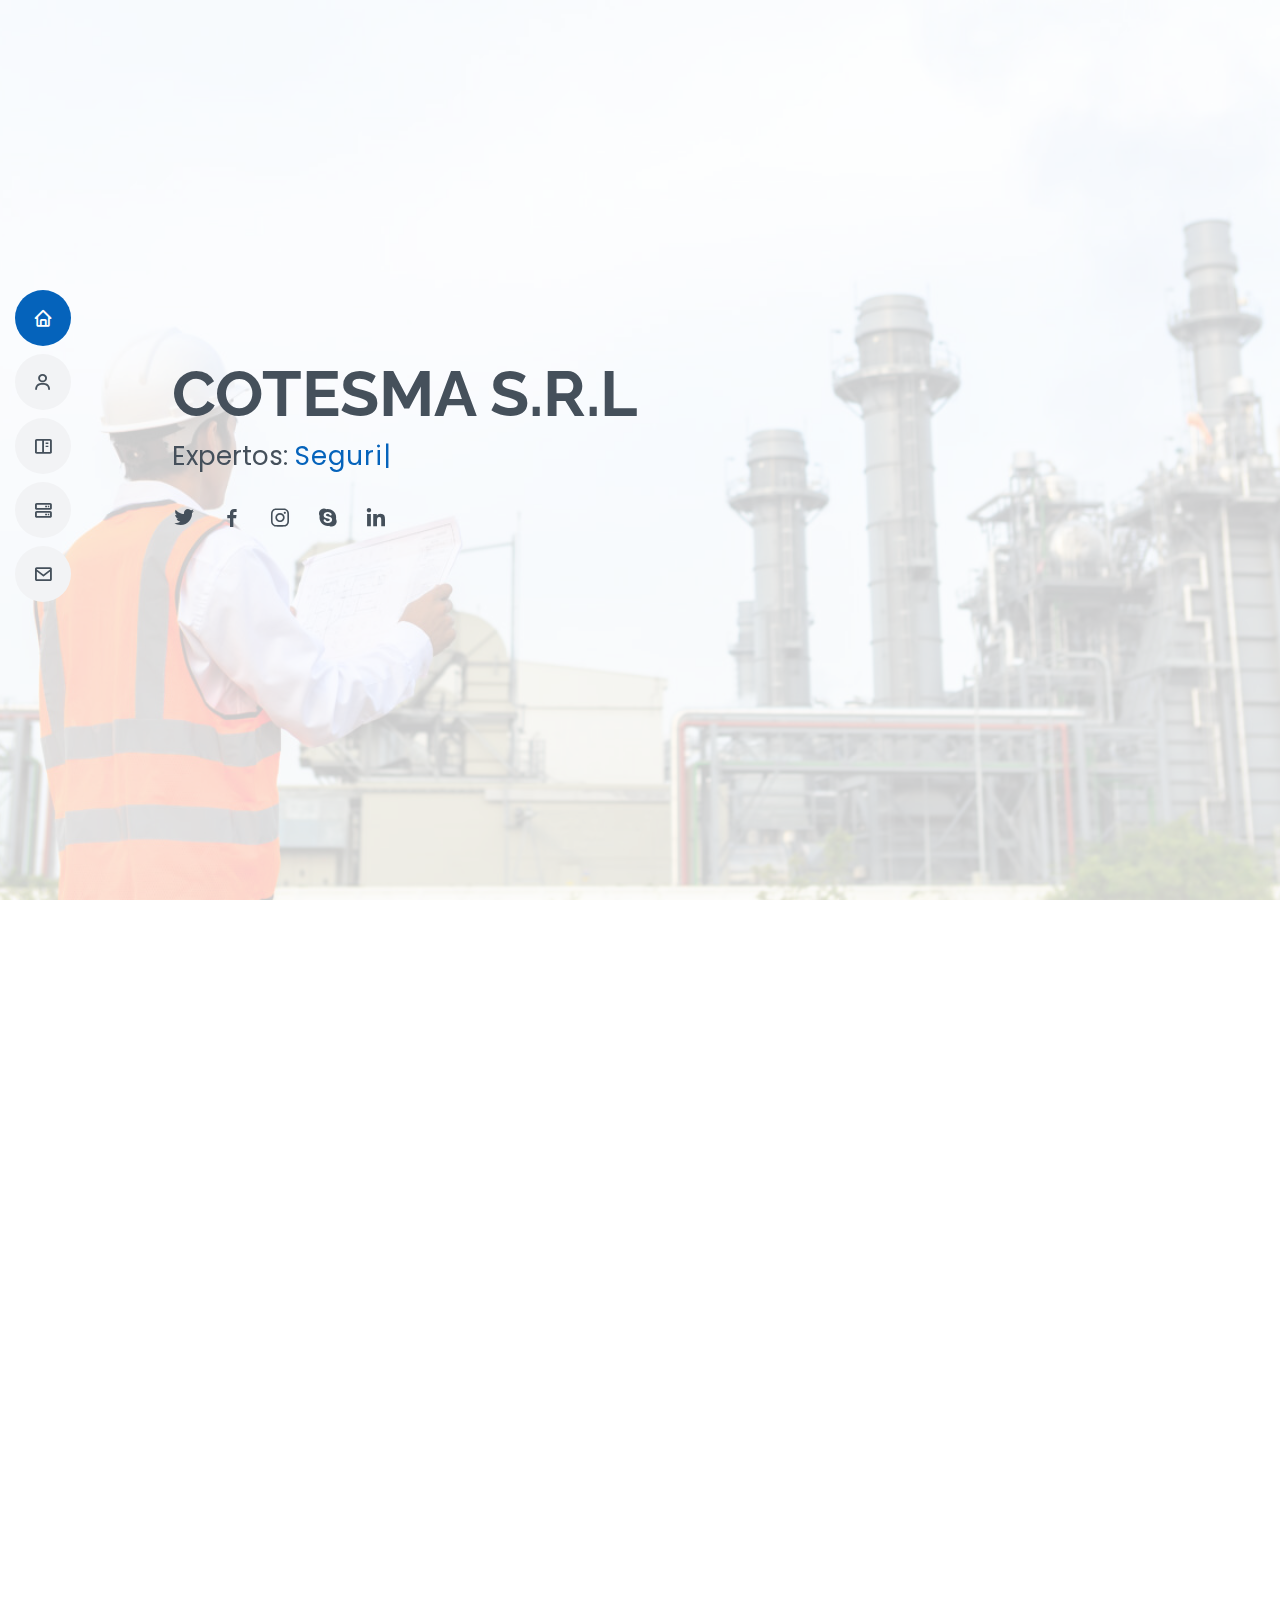
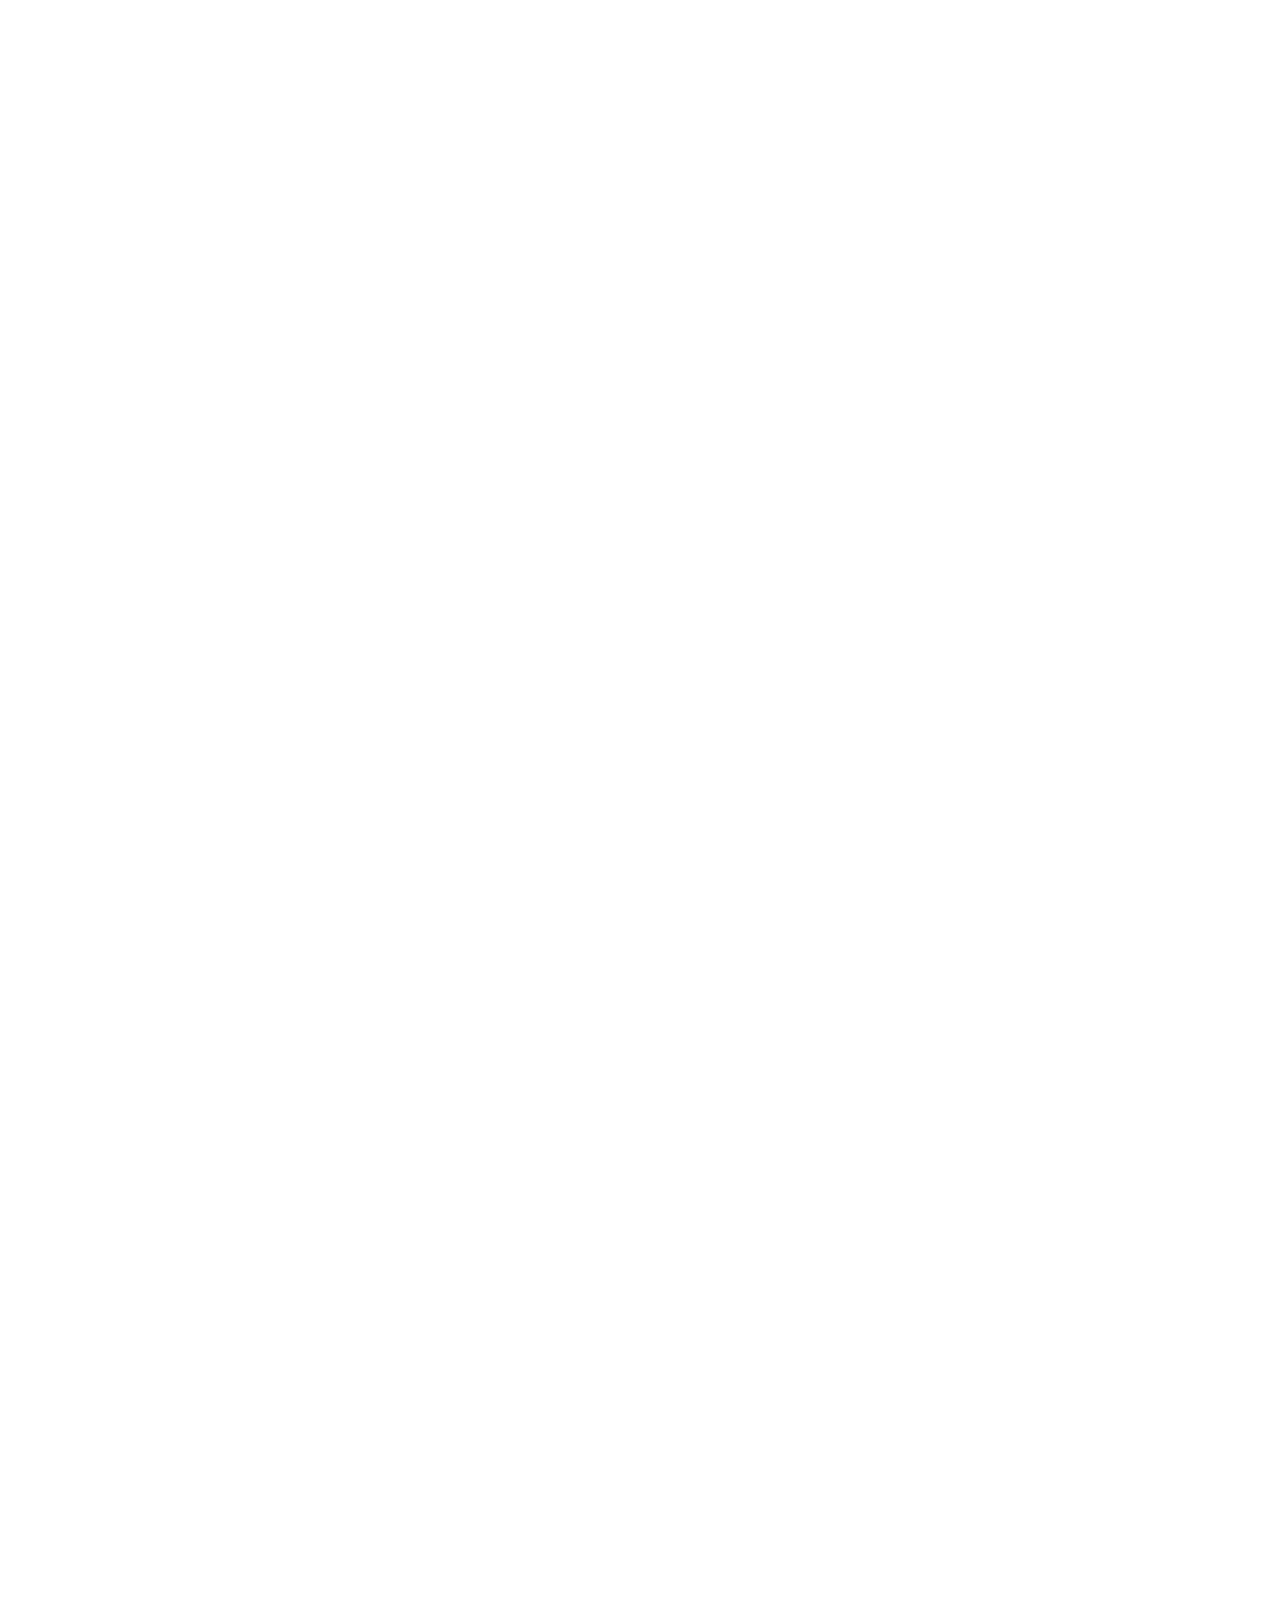
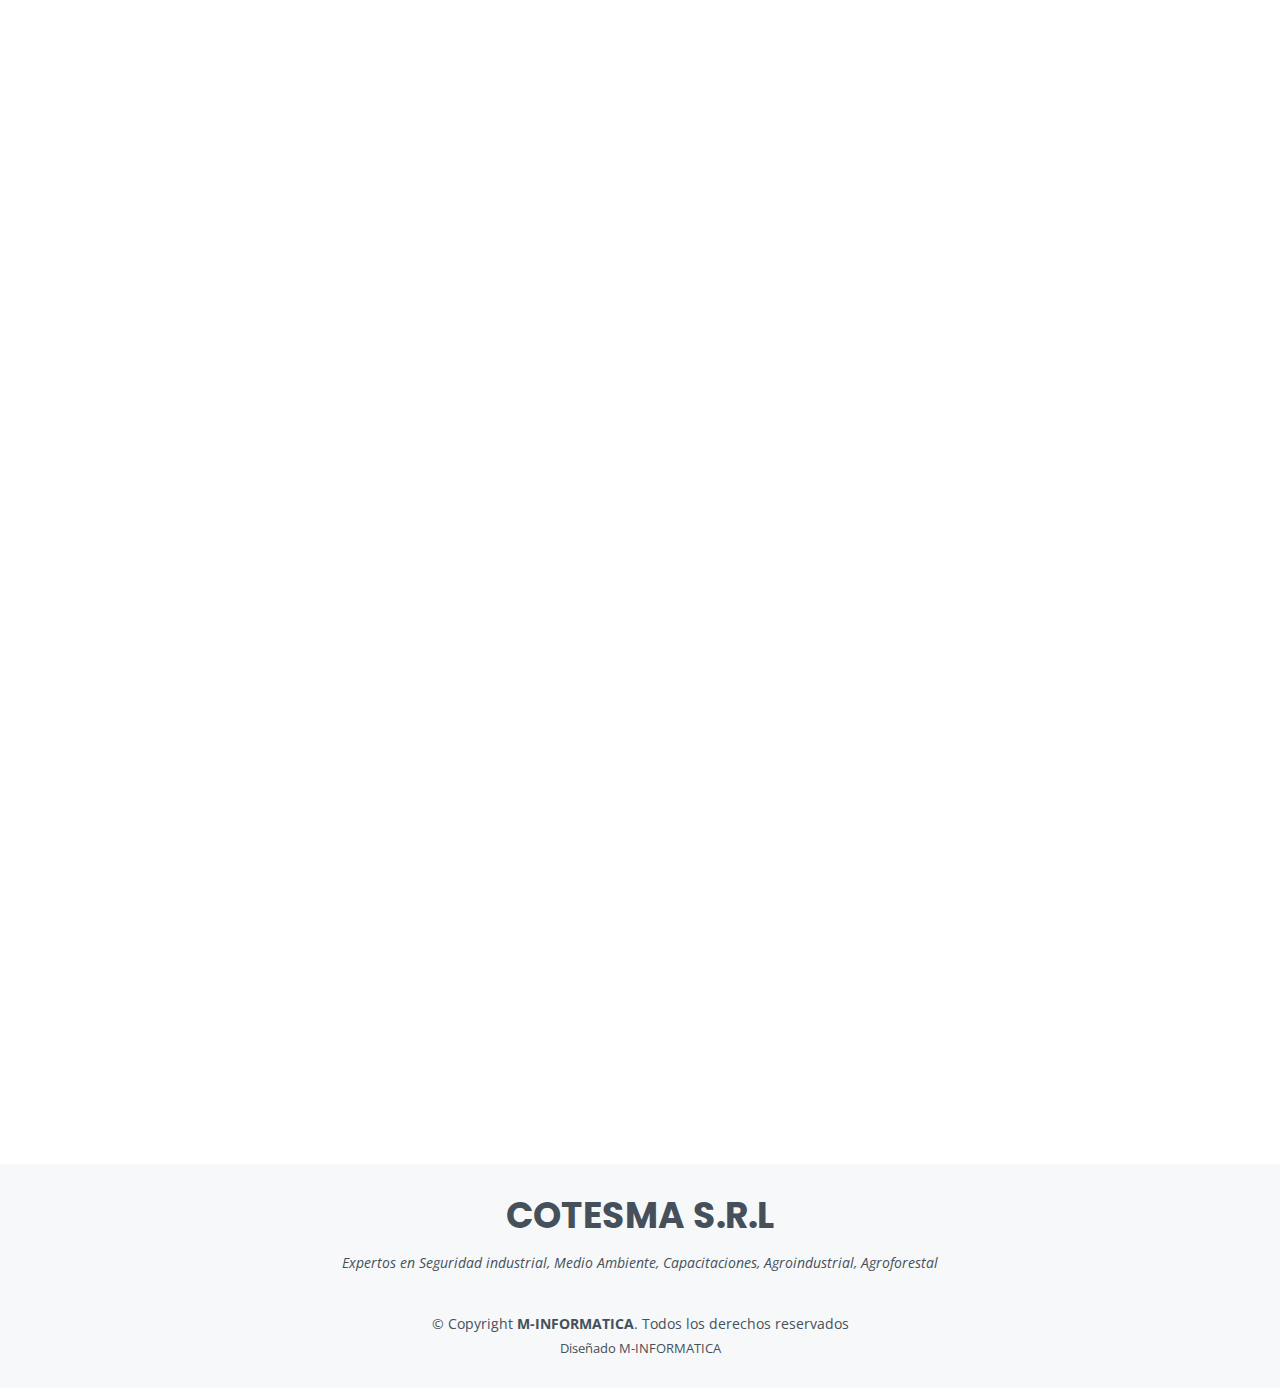
<file: index.html>
<!DOCTYPE html>
<html lang="en">

<head>
  <meta charset="utf-8">
  <meta content="width=device-width, initial-scale=1.0" name="viewport">

  <title>Cotesma S.R.L - Index</title>
  <meta content="" name="description">
  <meta content="" name="keywords">

  <!-- Favicons -->
  <link href="assets/img/favicon.png" rel="icon">
  <link href="assets/img/apple-touch-icon.png" rel="apple-touch-icon">

  <!-- Google Fonts -->
  <link href="https://fonts.googleapis.com/css?family=Open+Sans:300,300i,400,400i,600,600i,700,700i|Raleway:300,300i,400,400i,500,500i,600,600i,700,700i|Poppins:300,300i,400,400i,500,500i,600,600i,700,700i" rel="stylesheet">

  <!-- Vendor CSS Files -->
  <link href="assets/vendor/aos/aos.css" rel="stylesheet">
  <link href="assets/vendor/bootstrap/css/bootstrap.min.css" rel="stylesheet">
  <link href="assets/vendor/bootstrap-icons/bootstrap-icons.css" rel="stylesheet">
  <link href="assets/vendor/boxicons/css/boxicons.min.css" rel="stylesheet">
  <link href="assets/vendor/glightbox/css/glightbox.min.css" rel="stylesheet">
  <link href="assets/vendor/swiper/swiper-bundle.min.css" rel="stylesheet">

  <!-- Template Main CSS File -->
  <link href="assets/css/style.css" rel="stylesheet">

  <!-- =======================================================
  * Template Name: MyResume
  * Updated: Jan 09 2024 with Bootstrap v5.3.2
  * Template URL: https://bootstrapmade.com/free-html-bootstrap-template-my-resume/
  * Author: BootstrapMade.com
  * License: https://bootstrapmade.com/license/
  ======================================================== -->
</head>

<body>

  <!-- ======= Mobile nav toggle button ======= -->
  <!-- <button type="button" class="mobile-nav-toggle d-xl-none"><i class="bi bi-list mobile-nav-toggle"></i></button> -->
  <i class="bi bi-list mobile-nav-toggle d-lg-none"></i>
  <!-- ======= Header ======= -->
  <header id="header" class="d-flex flex-column justify-content-center">

    <nav id="navbar" class="navbar nav-menu">
      <ul>
        <li><a href="#hero" class="nav-link scrollto active"><i class="bx bx-home"></i> <span>Home</span></a></li>
        <li><a href="#about" class="nav-link scrollto"><i class="bx bx-user"></i> <span>Quienes Somos</span></a></li>
        <li><a href="#portfolio" class="nav-link scrollto"><i class="bx bx-book-content"></i> <span>Servicios</span></a></li>
        <li><a href="#testimonials" class="nav-link scrollto"><i class="bx bx-server"></i> <span>Clientes</span></a></li>
        <li><a href="#contact" class="nav-link scrollto"><i class="bx bx-envelope"></i> <span>Contacto</span></a></li>
      </ul>
    </nav><!-- .nav-menu -->

  </header><!-- End Header -->

  <!-- ======= Hero Section ======= -->
  <section id="hero" class="d-flex flex-column justify-content-center">
    <div class="container" data-aos="zoom-in" data-aos-delay="100">
      <h1>COTESMA S.R.L</h1>
      <p>Expertos: <span class="typed" data-typed-items="Seguridad industrial, Medio Ambiente, Capacitaciones, Agroindustrial, Agroforestal"></span></p>
      <div class="social-links">
        <a href="#" class="twitter"><i class="bx bxl-twitter"></i></a>
        <a href="#" class="facebook"><i class="bx bxl-facebook"></i></a>
        <a href="#" class="instagram"><i class="bx bxl-instagram"></i></a>
        <a href="#" class="google-plus"><i class="bx bxl-skype"></i></a>
        <a href="#" class="linkedin"><i class="bx bxl-linkedin"></i></a>
      </div>
    </div>
  </section><!-- End Hero -->

  <main id="main">

    <!-- ======= About Section ======= -->
    <section id="about" class="about">
      <div class="container" data-aos="fade-up">

        <div class="section-title">
          <h2>Quienes Somos</h2>
          <p>Somos una empresa dedicada a la provisión de soluciones en temas de Medio Ambiente, Salud Ocupacional, Responsabilidad Social y Seguridad e Higiene Laboral, acorde a las necesidades de cada cliente, en los sectores hidrocarburífero, eléctrico, minero, agroindustrial, agroforestales, industrial, construcción civil, viales y telecomunicaciones
          </p>
        </div>
        <!-- ======= Services Section ======= -->
    <section id="services" class="services">
      
   
        <div class="row">
          <div class="col-lg-4 col-md-6 d-flex align-items-stretch" data-aos="zoom-in" data-aos-delay="100">
            <div class="icon-box iconbox-blue">
              <div class="icon">
                <svg width="100" height="100" viewBox="0 0 600 600" xmlns="http://www.w3.org/2000/svg">
                  <path stroke="none" stroke-width="0" fill="#f5f5f5" d="M300,521.0016835830174C376.1290562159157,517.8887921683347,466.0731472004068,529.7835943286574,510.70327084640275,468.03025145048787C554.3714126377745,407.6079735673963,508.03601936045806,328.9844924480964,491.2728898941984,256.3432110539036C474.5976632858925,184.082847569629,479.9380746630129,96.60480741107993,416.23090153303,58.64404602377083C348.86323505073057,18.502131276798302,261.93793281208167,40.57373210992963,193.5410806939664,78.93577620505333C130.42746243093433,114.334589627462,98.30271207620316,179.96522072025542,76.75703585869454,249.04625023123273C51.97151888228291,328.5150500222984,13.704378332031375,421.85034740162234,66.52175969318436,486.19268352777647C119.04800174914682,550.1803526380478,217.28368757567262,524.383925680826,300,521.0016835830174"></path>
                </svg>
                <i class="bi bi-file-earmark-text"></i>
              </div>
              <h4><a href="">Mision</a></h4>
              <p>COTESMA SRL tiene la misión de brindar a nuestros clientes la solución a sus problemas de seguridad, medio ambiente y responsabilidad social empresarial en sus empresas con la mayor eficiencia y calidad del Sector de Consultoría generando un entorno laboral seguro y un entorno amigable con el medio ambiente donde se encuentra su empresa, respetando las normas que apliquen respectivamente.
              </p>
            </div>
          </div>

          <div class="col-lg-4 col-md-6 d-flex align-items-stretch mt-4 mt-md-0" data-aos="zoom-in" data-aos-delay="200">
            <div class="icon-box iconbox-orange ">
              <div class="icon">
                <svg width="100" height="100" viewBox="0 0 600 600" xmlns="http://www.w3.org/2000/svg">
                  <path stroke="none" stroke-width="0" fill="#f5f5f5" d="M300,582.0697525312426C382.5290701553225,586.8405444964366,449.9789794690241,525.3245884688669,502.5850820975895,461.55621195738473C556.606425686781,396.0723002908107,615.8543463187945,314.28637112970534,586.6730223649479,234.56875336149918C558.9533121215079,158.8439757836574,454.9685369536778,164.00468322053177,381.49747125262974,130.76875717737553C312.15926192815925,99.40240125094834,248.97055460311594,18.661163978235184,179.8680185752513,50.54337015887873C110.5421016452524,82.52863877960104,119.82277516462835,180.83849132639028,109.12597500060166,256.43424936330496C100.08760227029461,320.3096726198365,92.17705696193138,384.0621239912766,124.79988738764834,439.7174275375508C164.83382741302287,508.01625554203684,220.96474134820875,577.5009287672846,300,582.0697525312426"></path>
                </svg>
                <i class="bi bi-eye"></i>
              </div>
              <h4><a href="">Vision</a></h4>
              <p>Llegar a ser el primero en el Sector de la Consultoría a nivel Nacional con soluciones de seguridad industrial, medio ambiente y responsabilidad social empresarial para las empresas dando la mayor calidad y eficiencia en el servicio de soluciones para las industrias en todas las regiones.
                e</p>
            </div>
          </div>

          <div class="col-lg-4 col-md-6 d-flex align-items-stretch mt-4 mt-lg-0" data-aos="zoom-in" data-aos-delay="300">
            <div class="icon-box iconbox-pink">
              <div class="icon">
                <svg width="100" height="100" viewBox="0 0 600 600" xmlns="http://www.w3.org/2000/svg">
                  <path stroke="none" stroke-width="0" fill="#f5f5f5" d="M300,541.5067337569781C382.14930387511276,545.0595476570109,479.8736841581634,548.3450877840088,526.4010558755058,480.5488172755941C571.5218469581645,414.80211281144784,517.5187510058486,332.0715597781072,496.52539010469104,255.14436215662573C477.37192572678356,184.95920475031193,473.57363656557914,105.61284051026155,413.0603344069578,65.22779650032875C343.27470386102294,18.654635553484475,251.2091493199835,5.337323636656869,175.0934190732945,40.62881213300186C97.87086631185822,76.43348514350839,51.98124368387456,156.15599469081315,36.44837278890362,239.84606092416172C21.716077023791087,319.22268207091537,43.775223500013084,401.1760424656574,96.891909868211,461.97329694683043C147.22146801428983,519.5804099606455,223.5754009179313,538.201503339737,300,541.5067337569781"></path>
                </svg>
                <i class="bi bi-people-fill"></i>
              </div>
              <h4><a href="">Metodologia de trabajo</a></h4>
              <p>El proceso de trabajo de COTESMA SRL se articula matricialmente a partir de la definición de los requerimientos de cada proyecto y su localización, operando de esta manera en función de objetivos, rendimientos esperados y resultados concretos. Con referencia a los recursos humanos, la estrategia de la empresa COTESMA SRL se basa en desarrollar la experiencia de los consultores permanentes que integran la empresa y potenciar su trabajo con equipos de especialistas específicos por proyecto.
              </p>
            </div>
          </div>
     
      </div>
    </section><!-- End Services Section -->      
    </section><!-- End About Section -->

    <!-- ======= Portfolio Section ======= -->
    <section id="portfolio" class="portfolio section-bg">
      <div class="container" data-aos="fade-up">

        <div class="section-title">
          <h2>Servicios</h2>
          <p>COTESMA SRL ofrece una amplia y completa línea de servicios destinados a satisfacer las más altas exigencias de sus Clientes.</p>
        </div>

        <div class="row">
          <div class="col-lg-12 d-flex justify-content-center" data-aos="fade-up" data-aos-delay="100">
            <ul id="portfolio-flters">
              <li data-filter="*" class="filter-active">All</li>
            </ul>
          </div>
        </div>

        <div class="row portfolio-container" data-aos="fade-up" data-aos-delay="200">

          <div class="col-lg-4 col-md-6 portfolio-item filter-app">
            <div class="portfolio-wrap">
              <img src="assets/img/portfolio/portfolio-1.jpg" class="img-fluid" alt="">
              <div class="portfolio-info">
                <h4>HIGIENE Y SEGURIDAD INDUSTRIAL</h4>
                <p>App</p>
                <div class="portfolio-links">
                  <a href="assets/img/portfolio/portfolio-1.jpg" data-gallery="portfolioGallery" class="portfolio-lightbox" title="App 1"><i class="bx bx-plus"></i></a>
                  <a href="servicio1.html" class="portfolio-details-lightbox" data-glightbox="type: external" title="Portfolio Details"><i class="bx bx-link"></i></a>
                </div>
              </div>
            </div>
          </div>

          <div class="col-lg-4 col-md-6 portfolio-item filter-web">
            <div class="portfolio-wrap">
              <img src="assets/img/portfolio/portfolio-2.jpg" class="img-fluid" alt="">
              <div class="portfolio-info">
                <h4>MEDIO AMBIENTE</h4>
                <p>Web</p>
                <div class="portfolio-links">
                  <a href="assets/img/portfolio/portfolio-2.jpg" data-gallery="portfolioGallery" class="portfolio-lightbox" title="Web 3"><i class="bx bx-plus"></i></a>
                  <a href="servicio2.html" class="portfolio-details-lightbox" data-glightbox="type: external" title="Portfolio Details"><i class="bx bx-link"></i></a>
                </div>
              </div>
            </div>
          </div>

          <div class="col-lg-4 col-md-6 portfolio-item filter-app">
            <div class="portfolio-wrap">
              <img src="assets/img/portfolio/portfolio-3.jpg" class="img-fluid" alt="">
              <div class="portfolio-info">
                <h4>IDENTIFICACIÓN/CARACTERIZACIÓN DE MEDICIONES Y ANALISIS DE LABORATORIOS</h4>
                <p>App</p>
                <div class="portfolio-links">
                  <a href="assets/img/portfolio/portfolio-3.jpg" data-gallery="portfolioGallery" class="portfolio-lightbox" title="App 2"><i class="bx bx-plus"></i></a>
                  <a href="servicio3.html" class="portfolio-details-lightbox" data-glightbox="type: external" title="Portfolio Details"><i class="bx bx-link"></i></a>
                </div>
              </div>
            </div>
          </div>

          <div class="col-lg-4 col-md-6 portfolio-item filter-card">
            <div class="portfolio-wrap">
              <img src="assets/img/portfolio/portfolio-4.jpg" class="img-fluid" alt="">
              <div class="portfolio-info">
                <h4>SOCIOECONOMIA Y CULTURA</h4>
                <p>Card</p>
                <div class="portfolio-links">
                  <a href="assets/img/portfolio/portfolio-4.jpg" data-gallery="portfolioGallery" class="portfolio-lightbox" title="Card 2"><i class="bx bx-plus"></i></a>
                  <a href="servicio4.html" class="portfolio-details-lightbox" data-glightbox="type: external" title="Portfolio Details"><i class="bx bx-link"></i></a>
                </div>
              </div>
            </div>
          </div>

          <div class="col-lg-4 col-md-6 portfolio-item filter-web">
            <div class="portfolio-wrap">
              <img src="assets/img/portfolio/portfolio-5.jpg" class="img-fluid" alt="">
              <div class="portfolio-info">
                <h4>CAPACITACIÓN</h4>
                <p>Web</p>
                <div class="portfolio-links">
                  <a href="assets/img/portfolio/portfolio-5.jpg" data-gallery="portfolioGallery" class="portfolio-lightbox" title="Web 2"><i class="bx bx-plus"></i></a>
                  <a href="servicio5.html" class="portfolio-details-lightbox" data-glightbox="type: external" title="Portfolio Details"><i class="bx bx-link"></i></a>
                </div>
              </div>
            </div>
          </div>

          <div class="col-lg-4 col-md-6 portfolio-item filter-app">
            <div class="portfolio-wrap">
              <img src="assets/img/portfolio/portfolio-6.jpg" class="img-fluid" alt="">
              <div class="portfolio-info">
                <h4>AGROINDUSTRIAL - AGROFORESTAL</h4>
                <p>App</p>
                <div class="portfolio-links">
                  <a href="assets/img/portfolio/portfolio-6.jpg" data-gallery="portfolioGallery" class="portfolio-lightbox" title="App 3"><i class="bx bx-plus"></i></a>
                  <a href="servicio6.html" class="portfolio-details-lightbox" data-glightbox="type: external" title="Portfolio Details"><i class="bx bx-link"></i></a>
                </div>
              </div>
            </div>
          </div>

          

          

        </div>

      </div>
    </section><!-- End Portfolio Section -->

    
    <!-- ======= Testimonials Section ======= -->
    <section id="testimonials" class="testimonials section-bg">
      <div class="container" data-aos="fade-up">

        <div class="section-title">
          <h2>Clientes</h2>
        </div>

        <div class="testimonials-slider swiper" data-aos="fade-up" data-aos-delay="100">
          <div class="swiper-wrapper">

            <div class="swiper-slide">
              <div class="testimonial-item">
                <img src="assets/img/testimonials/testimonials-1.jpg" class="testimonial-img" alt="">
                <h3>PETROBRAS S.A.</h3>
                <h4>Ceo &amp; Founder</h4>
                <p>
                  <i class="bx bxs-quote-alt-left quote-icon-left"></i>
                  Nuestras actividades en Bolivia están centradas en el negocio de exploración y producción de hidrocarburos. Somos operadores de los campos San Alberto, Sábalo, Itaú y del Área de exploración San Telmo Norte localizados en el departamento de Tarija. Además operamos el Área Campos Colpa y Caranda, situados en el departamento de Santa Cruz.
También tenemos participación societaria en el Área exploratoria Astillero, en el departamento de Tarija y en el campo Monteagudo, en el departamento de Chuquisaca, así como en la planta de compresión de Río Grande, ubicada en el departamento de Santa Cruz.</p>
              </div>
            </div><!-- End testimonial item -->

            <div class="swiper-slide">
              <div class="testimonial-item">
                <img src="assets/img/testimonials/testimonials-2.jpg" class="testimonial-img" alt="">
                <h3>ANDINA S.A.</h3>
                <h4>Designer</h4>
                <p>
                  <i class="bx bxs-quote-alt-left quote-icon-left"></i>
                  Nuestras actividades en Bolivia están centradas en el negocio de exploración y producción de hidrocarburos. Somos operadores de los campos San Alberto, Sábalo, Itaú y del Área de exploración San Telmo Norte localizados en el departamento de Tarija. Además operamos el Área Campos Colpa y Caranda, situados en el departamento de Santa Cruz.
También tenemos participación societaria en el Área exploratoria Astillero, en el departamento de Tarija y en el campo Monteagudo, en el departamento de Chuquisaca, así como en la planta de compresión de Río Grande, ubicada en el departamento de Santa Cruz.</p>
              <i class="bx bxs-quote-alt-right quote-icon-right"></i>
                </p>
              </div>
            </div><!-- End testimonial item -->

            <div class="swiper-slide">
              <div class="testimonial-item">
                <img src="assets/img/testimonials/testimonials-3.jpg" class="testimonial-img" alt="">
                <h3> ALG S.A.</h3>
                <h4>Store Owner</h4>
                <p>
                  <i class="bx bxs-quote-alt-left quote-icon-left"></i>
                  Nuestras actividades en Bolivia están centradas en el negocio de exploración y producción de hidrocarburos. Somos operadores de los campos San Alberto, Sábalo, Itaú y del Área de exploración San Telmo Norte localizados en el departamento de Tarija. Además operamos el Área Campos Colpa y Caranda, situados en el departamento de Santa Cruz.
También tenemos participación societaria en el Área exploratoria Astillero, en el departamento de Tarija y en el campo Monteagudo, en el departamento de Chuquisaca, así como en la planta de compresión de Río Grande, ubicada en el departamento de Santa Cruz.</p>
              <i class="bx bxs-quote-alt-right quote-icon-right"></i>
                </p>
              </div>
            </div><!-- End testimonial item -->

            <div class="swiper-slide">
              <div class="testimonial-item">
                <img src="assets/img/testimonials/testimonials-4.jpg" class="testimonial-img" alt="">
                <h3>HAM GUARDIA.</h3>
                <h4>Freelancer</h4>
                <p>
                  <i class="bx bxs-quote-alt-left quote-icon-left"></i>
                  Nuestras actividades en Bolivia están centradas en el negocio de exploración y producción de hidrocarburos. Somos operadores de los campos San Alberto, Sábalo, Itaú y del Área de exploración San Telmo Norte localizados en el departamento de Tarija. Además operamos el Área Campos Colpa y Caranda, situados en el departamento de Santa Cruz.
También tenemos participación societaria en el Área exploratoria Astillero, en el departamento de Tarija y en el campo Monteagudo, en el departamento de Chuquisaca, así como en la planta de compresión de Río Grande, ubicada en el departamento de Santa Cruz.</p>
              <i class="bx bxs-quote-alt-right quote-icon-right"></i>
                </p>
              </div>
            </div><!-- End testimonial item -->

            <div class="swiper-slide">
              <div class="testimonial-item">
                <img src="assets/img/testimonials/testimonials-5.jpg" class="testimonial-img" alt="">
                <h3>SUPERMECADO HIPERMAXI.</h3>
                <h4>Entrepreneur</h4>
                <p>
                  <i class="bx bxs-quote-alt-left quote-icon-left"></i>
                  Nuestras actividades en Bolivia están centradas en el negocio de exploración y producción de hidrocarburos. Somos operadores de los campos San Alberto, Sábalo, Itaú y del Área de exploración San Telmo Norte localizados en el departamento de Tarija. Además operamos el Área Campos Colpa y Caranda, situados en el departamento de Santa Cruz.
También tenemos participación societaria en el Área exploratoria Astillero, en el departamento de Tarija y en el campo Monteagudo, en el departamento de Chuquisaca, así como en la planta de compresión de Río Grande, ubicada en el departamento de Santa Cruz.</p>
              <i class="bx bxs-quote-alt-right quote-icon-right"></i>
                </p>
              </div>
            </div><!-- End testimonial item -->

          </div>
          <div class="swiper-pagination"></div>
        </div>

      </div>
    </section><!-- End Testimonials Section -->

  <!-- ======= Contact Section ======= -->
  <section id="contact" class="contact">
    <div class="container" data-aos="fade-up">

      <div class="section-title">
        <h2>Solicita tu Consultoría</h2>
      </div>

      <div class="row" data-aos="fade-in">
        <div class="col-lg-5 d-flex align-items-stretch">
          <div class="info">
           <div class="address">
              <i class="bi bi-geo-alt"></i>
              <h4>Ubicacion:</h4>
              <p>B/ urbari Calle aruma #202</p>
            </div>
            
            <div class="horario">
              <i class="bi bi-house-door"></i>
              <h4>horario de atencion:</h4>
              <p>Lunes a Viernes  8:00am a 6:00pm</p>
            </div>

            <div class="email">
              <i class="bi bi-envelope"></i>
              <h4>Email:</h4>
              <p>w.rocha@cotesmasrl.com</p>
            </div>

            <div class="phone">
              <i class="bi bi-phone"></i>
              <h4>Telefono:</h4>
              <p>+591-78054809</p>
            </div>
            <iframe src="https://www.google.com/maps/embed?pb=!1m14!1m8!1m3!1d435.456925529322!2d-63.19502945943282!3d-17.79391328706066!3m2!1i1024!2i768!4f13.1!3m3!1m2!1s0x93f1e8197011c13d%3A0xbb02c25a8785b76a!2sAruma%20202%2C%20Santa%20Cruz%20de%20la%20Sierra%2C%20Bolivia!5e0!3m2!1sen!2sar!4v1706142639496!5m2!1sen!2sar" frameborder="0" style="border:0; width: 100%; height: 250px;" allowfullscreen></iframe>
             
            
          </div>
          </div>

        <!--<div class="col-lg-8 mt-5 mt-lg-0">-->
          <div class="col-lg-7 mt-5 mt-lg-0 d-flex align-items-stretch">

          <form action="forms/contact.php" method="post" role="form" class="php-email-form">
            <div class="row">
              <div class="form-group">
                <input type="text" name="name" class="form-control" id="name" placeholder="Tu Nombre" required>
              </div>
              <div class="form-group">
                <input type="email" class="form-control" name="email" id="email" placeholder="Tu Email" required>
              </div>
            </div>
            <div class="form-group">
              <input type="text" class="form-control" name="subject" id="subject" placeholder="Asunto" required>
            </div>
            <div class="form-group">
              <textarea class="form-control" name="message" rows="9" placeholder="Mensaje" required></textarea>
            </div>
            <div class="my-3">
              <div class="loading">Cargando</div>
              <div class="error-message"></div>
              <div class="sent-message">Su mensaje ha sido enviado. Gracias!</div>
            </div>
            <div class="text-center"><button type="submit">Enviar Mensajee</button></div>
          </form>
        </div>
      </div>

     
    </div>
  </section><!-- End Contact Section -->

  </main><!-- End #main -->

  <!-- ======= Footer ======= -->
  <footer id="footer">
    <div class="container">
      <h3>COTESMA S.R.L</h3>
      <p>Expertos en Seguridad industrial, Medio Ambiente, Capacitaciones, Agroindustrial, Agroforestal</p>
      <div class="copyright">
        &copy; Copyright <strong><span>M-INFORMATICA</span></strong>. Todos los derechos reservados
      </div>
      <div class="credits">
        <!-- All the links in the footer should remain intact. -->
        <!-- You can delete the links only if you purchased the pro version. -->
        <!-- Licensing information: [license-url] -->
        <!-- Purchase the pro version with working PHP/AJAX contact form: https://bootstrapmade.com/free-html-bootstrap-template-my-resume/ -->
        Diseñado M-INFORMATICA</a>
      </div>
    </div>
  </footer><!-- End Footer -->

  <div id="preloader"></div>
  <a href="#" class="back-to-top d-flex align-items-center justify-content-center"><i class="bi bi-arrow-up-short"></i></a>

  <!-- Vendor JS Files -->
  <script src="assets/vendor/purecounter/purecounter_vanilla.js"></script>
  <script src="assets/vendor/aos/aos.js"></script>
  <script src="assets/vendor/bootstrap/js/bootstrap.bundle.min.js"></script>
  <script src="assets/vendor/glightbox/js/glightbox.min.js"></script>
  <script src="assets/vendor/isotope-layout/isotope.pkgd.min.js"></script>
  <script src="assets/vendor/swiper/swiper-bundle.min.js"></script>
  <script src="assets/vendor/typed.js/typed.umd.js"></script>
  <script src="assets/vendor/waypoints/noframework.waypoints.js"></script>
  <script src="assets/vendor/php-email-form/validate.js"></script>

  <!-- Template Main JS File -->
  <script src="assets/js/main.js"></script>

</body>

</html>
</file>
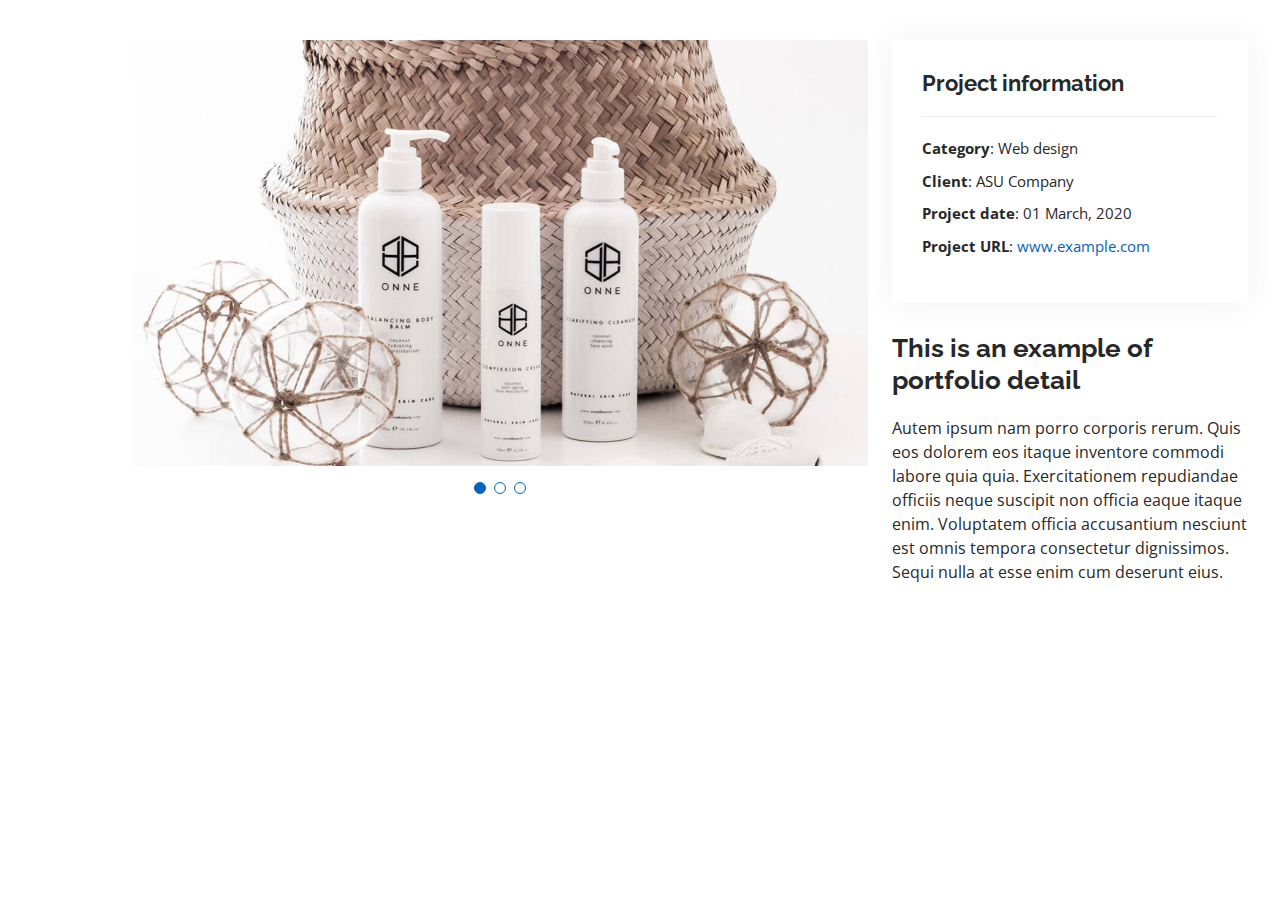
<file: portfolio-details.html>
<!DOCTYPE html>
<html lang="en">

<head>
  <meta charset="utf-8">
  <meta content="width=device-width, initial-scale=1.0" name="viewport">

  <title>Portfolio Details - Personal Bootstrap Template</title>
  <meta content="" name="description">
  <meta content="" name="keywords">

  <!-- Favicons -->
  <link href="assets/img/favicon.png" rel="icon">
  <link href="assets/img/apple-touch-icon.png" rel="apple-touch-icon">

  <!-- Google Fonts -->
  <link href="https://fonts.googleapis.com/css?family=Open+Sans:300,300i,400,400i,600,600i,700,700i|Raleway:300,300i,400,400i,500,500i,600,600i,700,700i|Poppins:300,300i,400,400i,500,500i,600,600i,700,700i" rel="stylesheet">

  <!-- Vendor CSS Files -->
  <link href="assets/vendor/aos/aos.css" rel="stylesheet">
  <link href="assets/vendor/bootstrap/css/bootstrap.min.css" rel="stylesheet">
  <link href="assets/vendor/bootstrap-icons/bootstrap-icons.css" rel="stylesheet">
  <link href="assets/vendor/boxicons/css/boxicons.min.css" rel="stylesheet">
  <link href="assets/vendor/glightbox/css/glightbox.min.css" rel="stylesheet">
  <link href="assets/vendor/swiper/swiper-bundle.min.css" rel="stylesheet">

  <!-- Template Main CSS File -->
  <link href="assets/css/style.css" rel="stylesheet">

  <!-- =======================================================
  * Template Name: MyResume
  * Updated: Jan 09 2024 with Bootstrap v5.3.2
  * Template URL: https://bootstrapmade.com/free-html-bootstrap-template-my-resume/
  * Author: BootstrapMade.com
  * License: https://bootstrapmade.com/license/
  ======================================================== -->
</head>

<body>

  <main id="main">

    <!-- ======= Portfolio Details Section ======= -->
    <section id="portfolio-details" class="portfolio-details">
      <div class="container">

        <div class="row gy-4">

          <div class="col-lg-8">
            <div class="portfolio-details-slider swiper">
              <div class="swiper-wrapper align-items-center">

                <div class="swiper-slide">
                  <img src="assets/img/portfolio/portfolio-details-1.jpg" alt="">
                </div>

                <div class="swiper-slide">
                  <img src="assets/img/portfolio/portfolio-details-2.jpg" alt="">
                </div>

                <div class="swiper-slide">
                  <img src="assets/img/portfolio/portfolio-details-3.jpg" alt="">
                </div>

              </div>
              <div class="swiper-pagination"></div>
            </div>
          </div>

          <div class="col-lg-4">
            <div class="portfolio-info">
              <h3>Project information</h3>
              <ul>
                <li><strong>Category</strong>: Web design</li>
                <li><strong>Client</strong>: ASU Company</li>
                <li><strong>Project date</strong>: 01 March, 2020</li>
                <li><strong>Project URL</strong>: <a href="#">www.example.com</a></li>
              </ul>
            </div>
            <div class="portfolio-description">
              <h2>This is an example of portfolio detail</h2>
              <p>
                Autem ipsum nam porro corporis rerum. Quis eos dolorem eos itaque inventore commodi labore quia quia. Exercitationem repudiandae officiis neque suscipit non officia eaque itaque enim. Voluptatem officia accusantium nesciunt est omnis tempora consectetur dignissimos. Sequi nulla at esse enim cum deserunt eius.
              </p>
            </div>
          </div>

        </div>

      </div>
    </section><!-- End Portfolio Details Section -->

  </main><!-- End #main -->

  <div id="preloader"></div>
  <a href="#" class="back-to-top d-flex align-items-center justify-content-center"><i class="bi bi-arrow-up-short"></i></a>

  <!-- Vendor JS Files -->
  <script src="assets/vendor/purecounter/purecounter_vanilla.js"></script>
  <script src="assets/vendor/aos/aos.js"></script>
  <script src="assets/vendor/bootstrap/js/bootstrap.bundle.min.js"></script>
  <script src="assets/vendor/glightbox/js/glightbox.min.js"></script>
  <script src="assets/vendor/isotope-layout/isotope.pkgd.min.js"></script>
  <script src="assets/vendor/swiper/swiper-bundle.min.js"></script>
  <script src="assets/vendor/typed.js/typed.umd.js"></script>
  <script src="assets/vendor/waypoints/noframework.waypoints.js"></script>
  <script src="assets/vendor/php-email-form/validate.js"></script>

  <!-- Template Main JS File -->
  <script src="assets/js/main.js"></script>

</body>

</html>
</file>
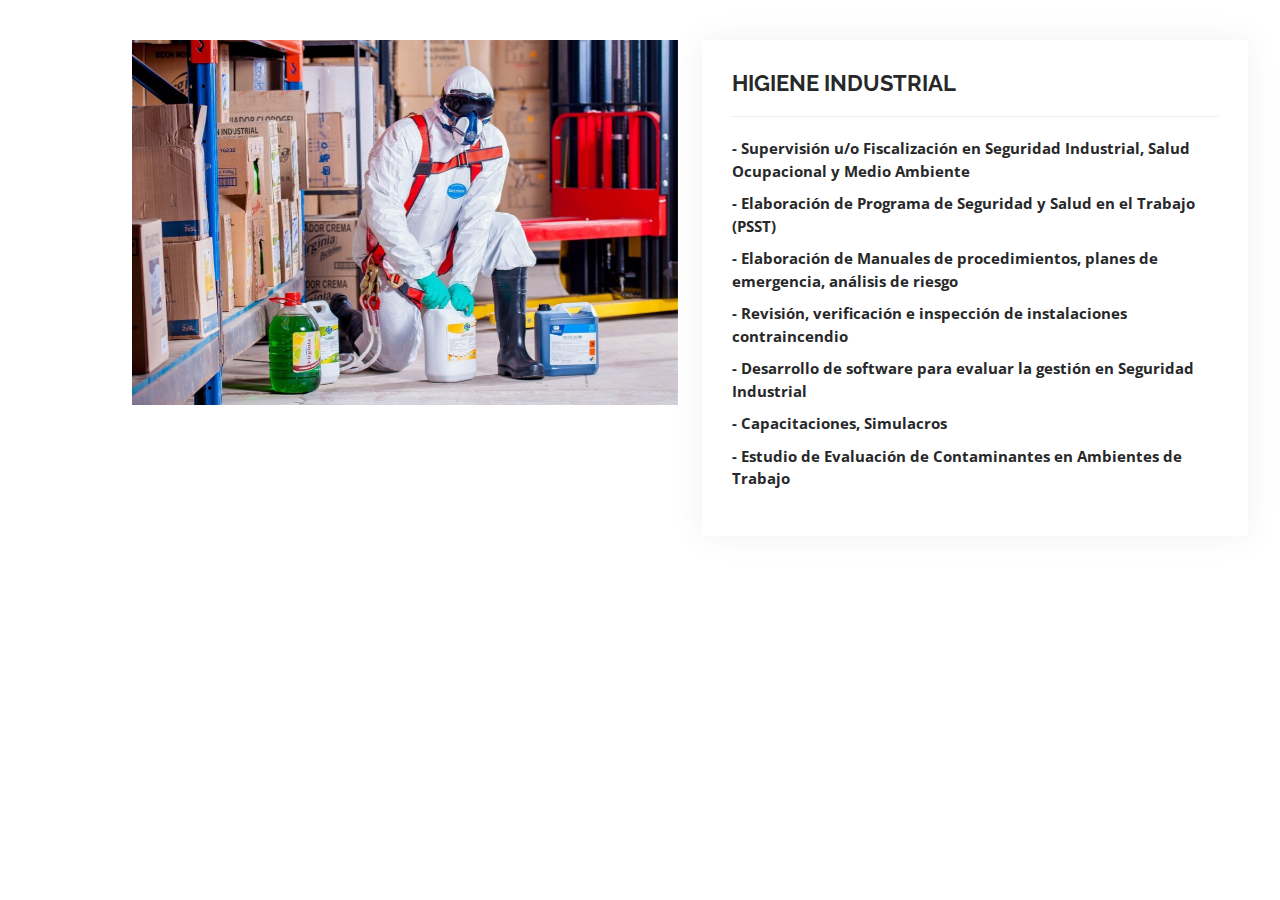
<file: servicio1.html>
<!DOCTYPE html>
<html lang="en">

<head>
  <meta charset="utf-8">
  <meta content="width=device-width, initial-scale=1.0" name="viewport">

  <title>Detalle de servicios</title>
  <meta content="" name="description">
  <meta content="" name="keywords">

  <!-- Favicons -->
  <link href="assets/img/favicon.png" rel="icon">
  <link href="assets/img/apple-touch-icon.png" rel="apple-touch-icon">

  <!-- Google Fonts -->
  <link href="https://fonts.googleapis.com/css?family=Open+Sans:300,300i,400,400i,600,600i,700,700i|Raleway:300,300i,400,400i,500,500i,600,600i,700,700i|Poppins:300,300i,400,400i,500,500i,600,600i,700,700i" rel="stylesheet">

  <!-- Vendor CSS Files -->
  <link href="assets/vendor/aos/aos.css" rel="stylesheet">
  <link href="assets/vendor/bootstrap/css/bootstrap.min.css" rel="stylesheet">
  <link href="assets/vendor/bootstrap-icons/bootstrap-icons.css" rel="stylesheet">
  <link href="assets/vendor/boxicons/css/boxicons.min.css" rel="stylesheet">
  <link href="assets/vendor/glightbox/css/glightbox.min.css" rel="stylesheet">
  <link href="assets/vendor/swiper/swiper-bundle.min.css" rel="stylesheet">

  <!-- Template Main CSS File -->
  <link href="assets/css/style.css" rel="stylesheet">

  <!-- =======================================================
  * Template Name: MyResume
  * Updated: Jan 09 2024 with Bootstrap v5.3.2
  * Template URL: https://bootstrapmade.com/free-html-bootstrap-template-my-resume/
  * Author: BootstrapMade.com
  * License: https://bootstrapmade.com/license/
  ======================================================== -->
</head>

<body>

  <main id="main">

    <!-- ======= Portfolio Details Section ======= -->
    <section id="portfolio-details" class="portfolio-details">
      <div class="container">

        <div class="row gy-4">

          <div class="col-lg-6">
            <div class="portfolio-details-slider swiper">
              <div class="swiper-wrapper align-items-center">

                <div class="swiper-slide">
                  <img src="assets/img/portfolio/portfolio-1-details-1.jpg" alt="">
                </div>

                

              </div>
              <div class="swiper-pagination"></div>
            </div>
          </div>

          <div class="col-lg-6">
            <div class="portfolio-info">
              <h3>HIGIENE INDUSTRIAL</h3>
              <ul>
                <ul>
                  <li><strong>- Supervisión u/o Fiscalización en Seguridad Industrial, Salud Ocupacional y Medio Ambiente</strong></li>
                  <li><strong>- Elaboración de Programa de Seguridad y Salud en el Trabajo (PSST)</strong></li>
                  <li><strong>- Elaboración de Manuales de procedimientos,  planes de emergencia, análisis de riesgo</strong></li>
                  <li><strong>- Revisión, verificación e inspección de instalaciones contraincendio</strong></a></li>
                  <li><strong>- Desarrollo de software para evaluar la gestión en Seguridad Industrial</strong></a></li>
                  <li><strong>- Capacitaciones, Simulacros</strong></a></li>
                  <li><strong>- Estudio de Evaluación de Contaminantes en Ambientes de Trabajo</strong></a></li>
                </ul>
              </ul>
          </div>
        </div>

      </div>
    </section><!-- End Portfolio Details Section -->

  </main><!-- End #main -->

  <div id="preloader"></div>
  <a href="#" class="back-to-top d-flex align-items-center justify-content-center"><i class="bi bi-arrow-up-short"></i></a>

  <!-- Vendor JS Files -->
  <script src="assets/vendor/purecounter/purecounter_vanilla.js"></script>
  <script src="assets/vendor/aos/aos.js"></script>
  <script src="assets/vendor/bootstrap/js/bootstrap.bundle.min.js"></script>
  <script src="assets/vendor/glightbox/js/glightbox.min.js"></script>
  <script src="assets/vendor/isotope-layout/isotope.pkgd.min.js"></script>
  <script src="assets/vendor/swiper/swiper-bundle.min.js"></script>
  <script src="assets/vendor/typed.js/typed.umd.js"></script>
  <script src="assets/vendor/waypoints/noframework.waypoints.js"></script>
  <script src="assets/vendor/php-email-form/validate.js"></script>

  <!-- Template Main JS File -->
  <script src="assets/js/main.js"></script>

</body>

</html>
</file>
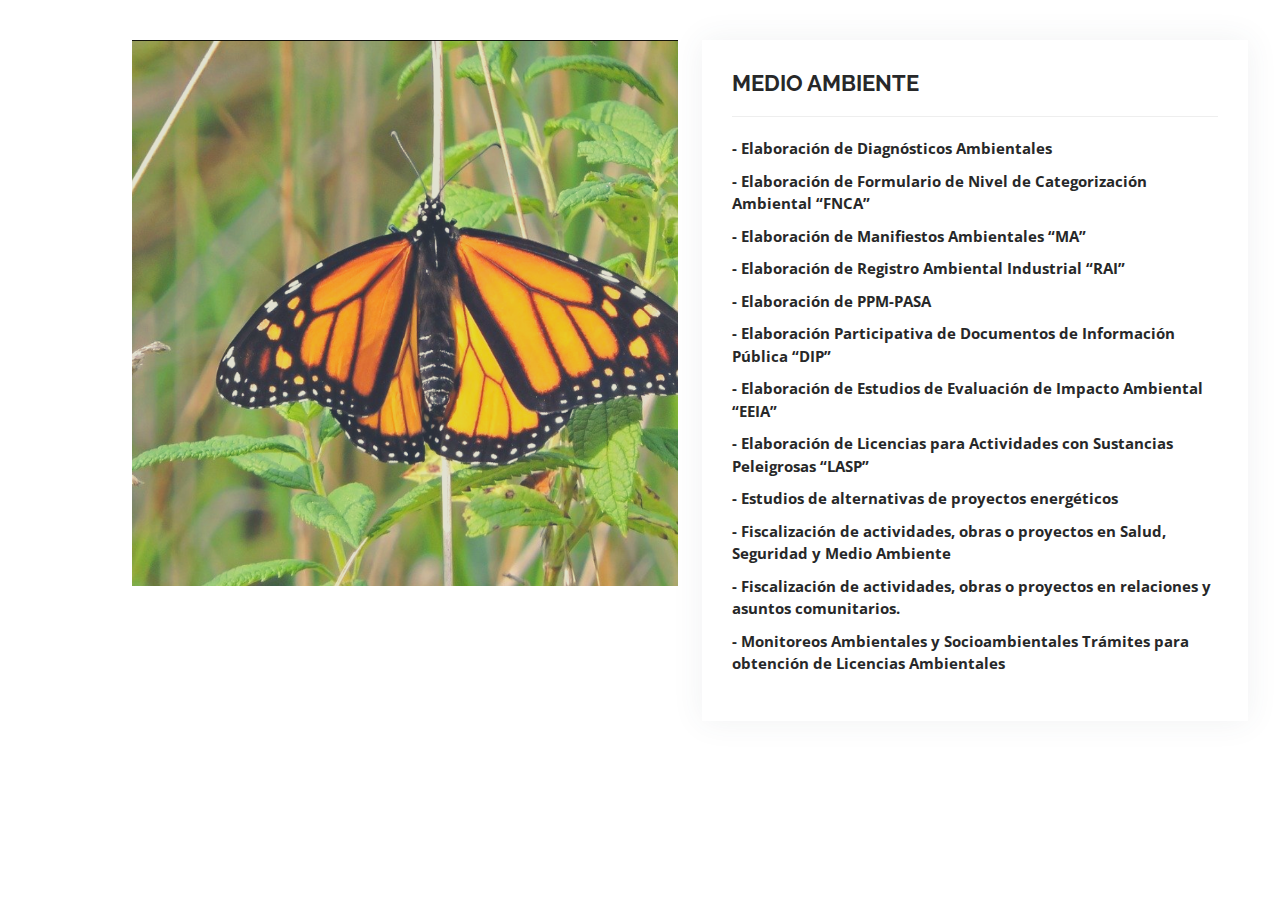
<file: servicio2.html>
<!DOCTYPE html>
<html lang="en">

<head>
  <meta charset="utf-8">
  <meta content="width=device-width, initial-scale=1.0" name="viewport">

  <title>Detalle de servicios</title>
  <meta content="" name="description">
  <meta content="" name="keywords">

  <!-- Favicons -->
  <link href="assets/img/favicon.png" rel="icon">
  <link href="assets/img/apple-touch-icon.png" rel="apple-touch-icon">

  <!-- Google Fonts -->
  <link href="https://fonts.googleapis.com/css?family=Open+Sans:300,300i,400,400i,600,600i,700,700i|Raleway:300,300i,400,400i,500,500i,600,600i,700,700i|Poppins:300,300i,400,400i,500,500i,600,600i,700,700i" rel="stylesheet">

  <!-- Vendor CSS Files -->
  <link href="assets/vendor/aos/aos.css" rel="stylesheet">
  <link href="assets/vendor/bootstrap/css/bootstrap.min.css" rel="stylesheet">
  <link href="assets/vendor/bootstrap-icons/bootstrap-icons.css" rel="stylesheet">
  <link href="assets/vendor/boxicons/css/boxicons.min.css" rel="stylesheet">
  <link href="assets/vendor/glightbox/css/glightbox.min.css" rel="stylesheet">
  <link href="assets/vendor/swiper/swiper-bundle.min.css" rel="stylesheet">

  <!-- Template Main CSS File -->
  <link href="assets/css/style.css" rel="stylesheet">

  <!-- =======================================================
  * Template Name: MyResume
  * Updated: Jan 09 2024 with Bootstrap v5.3.2
  * Template URL: https://bootstrapmade.com/free-html-bootstrap-template-my-resume/
  * Author: BootstrapMade.com
  * License: https://bootstrapmade.com/license/
  ======================================================== -->
</head>

<body>

  <main id="main">

    <!-- ======= Portfolio Details Section ======= -->
    <section id="portfolio-details" class="portfolio-details">
      <div class="container">

        <div class="row gy-4">

          <div class="col-lg-6">
            <div class="portfolio-details-slider swiper">
              <div class="swiper-wrapper align-items-center">

                <div class="swiper-slide">
                  <img src="assets/img/portfolio/portfolio-2-details-1.jpg" alt="">
                </div>

               

              </div>
              <div class="swiper-pagination"></div>
            </div>
          </div>

          <div class="col-lg-6">
            <div class="portfolio-info">
              <h3>MEDIO AMBIENTE</h3>
              <ul>
                <ul>
                  <li><strong>- Elaboración de Diagnósticos Ambientales</strong></li>
            <li><strong>- Elaboración de Formulario de Nivel de Categorización Ambiental “FNCA”</strong></li>
            <li><strong>- Elaboración de Manifiestos Ambientales “MA” </strong></li>
            <li><strong>- Elaboración de Registro Ambiental Industrial “RAI” </strong></a></li>
            <li><strong>- Elaboración de PPM-PASA</strong></a></li>
            <li><strong>- Elaboración Participativa de Documentos de Información Pública “DIP”</strong></a></li>
            <li><strong>- Elaboración de Estudios de Evaluación de Impacto Ambiental “EEIA”</strong></a></li>
            <li><strong>- Elaboración de Licencias para Actividades con Sustancias Peleigrosas “LASP”</strong></a></li>
            <li><strong>- Estudios de alternativas de proyectos energéticos </strong></a></li>
            <li><strong>- Fiscalización de actividades, obras o proyectos en Salud, Seguridad y Medio Ambiente</strong></a></li>
            <li><strong>- Fiscalización de actividades, obras o proyectos en relaciones y asuntos comunitarios.</strong></a></li>
            <li><strong>- Monitoreos Ambientales y Socioambientales Trámites para obtención de Licencias Ambientales</strong></a></li>
                </ul>
              </ul>
          </div>
        </div>

      </div>
    </section><!-- End Portfolio Details Section -->

  </main><!-- End #main -->

  <div id="preloader"></div>
  <a href="#" class="back-to-top d-flex align-items-center justify-content-center"><i class="bi bi-arrow-up-short"></i></a>

  <!-- Vendor JS Files -->
  <script src="assets/vendor/purecounter/purecounter_vanilla.js"></script>
  <script src="assets/vendor/aos/aos.js"></script>
  <script src="assets/vendor/bootstrap/js/bootstrap.bundle.min.js"></script>
  <script src="assets/vendor/glightbox/js/glightbox.min.js"></script>
  <script src="assets/vendor/isotope-layout/isotope.pkgd.min.js"></script>
  <script src="assets/vendor/swiper/swiper-bundle.min.js"></script>
  <script src="assets/vendor/typed.js/typed.umd.js"></script>
  <script src="assets/vendor/waypoints/noframework.waypoints.js"></script>
  <script src="assets/vendor/php-email-form/validate.js"></script>

  <!-- Template Main JS File -->
  <script src="assets/js/main.js"></script>

</body>

</html>
</file>
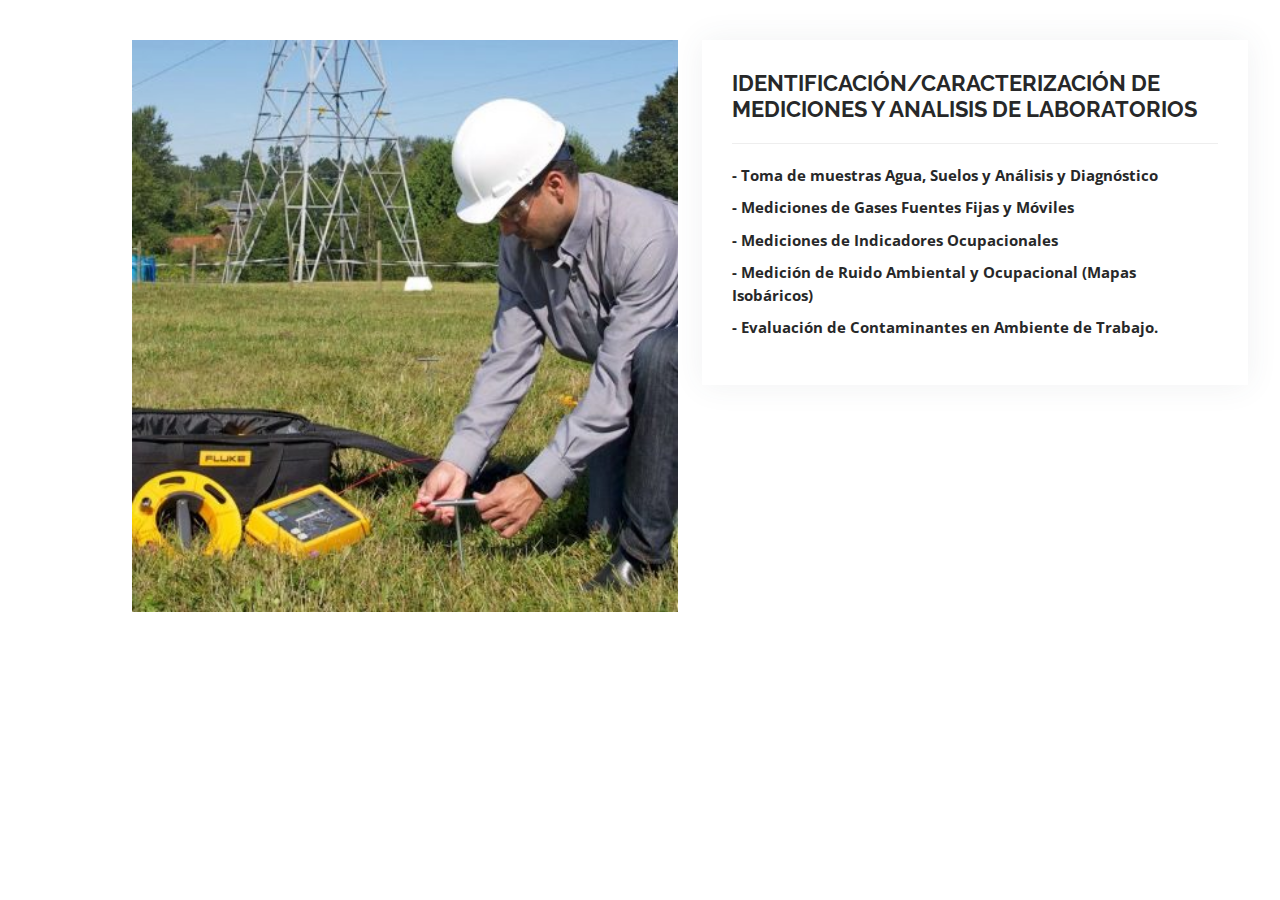
<file: servicio3.html>
<!DOCTYPE html>
<html lang="en">

<head>
  <meta charset="utf-8">
  <meta content="width=device-width, initial-scale=1.0" name="viewport">

  <title>Detalle de servicios</title>
  <meta content="" name="description">
  <meta content="" name="keywords">

  <!-- Favicons -->
  <link href="assets/img/favicon.png" rel="icon">
  <link href="assets/img/apple-touch-icon.png" rel="apple-touch-icon">

  <!-- Google Fonts -->
  <link href="https://fonts.googleapis.com/css?family=Open+Sans:300,300i,400,400i,600,600i,700,700i|Raleway:300,300i,400,400i,500,500i,600,600i,700,700i|Poppins:300,300i,400,400i,500,500i,600,600i,700,700i" rel="stylesheet">

  <!-- Vendor CSS Files -->
  <link href="assets/vendor/aos/aos.css" rel="stylesheet">
  <link href="assets/vendor/bootstrap/css/bootstrap.min.css" rel="stylesheet">
  <link href="assets/vendor/bootstrap-icons/bootstrap-icons.css" rel="stylesheet">
  <link href="assets/vendor/boxicons/css/boxicons.min.css" rel="stylesheet">
  <link href="assets/vendor/glightbox/css/glightbox.min.css" rel="stylesheet">
  <link href="assets/vendor/swiper/swiper-bundle.min.css" rel="stylesheet">

  <!-- Template Main CSS File -->
  <link href="assets/css/style.css" rel="stylesheet">

  <!-- =======================================================
  * Template Name: MyResume
  * Updated: Jan 09 2024 with Bootstrap v5.3.2
  * Template URL: https://bootstrapmade.com/free-html-bootstrap-template-my-resume/
  * Author: BootstrapMade.com
  * License: https://bootstrapmade.com/license/
  ======================================================== -->
</head>

<body>

  <main id="main">

    <!-- ======= Portfolio Details Section ======= -->
    <section id="portfolio-details" class="portfolio-details">
      <div class="container">

        <div class="row gy-4">

          <div class="col-lg-6">
            <div class="portfolio-details-slider swiper">
              <div class="swiper-wrapper align-items-center">

                <div class="swiper-slide">
                  <img src="assets/img/portfolio/portfolio-3-details-1.jpg" alt="">
                </div>

               

              </div>
              <div class="swiper-pagination"></div>
            </div>
          </div>

          <div class="col-lg-6">
            <div class="portfolio-info">
              <h3>IDENTIFICACIÓN/CARACTERIZACIÓN DE MEDICIONES Y ANALISIS DE LABORATORIOS</h3>
              <ul>
                <ul>
                  <li><strong>- Toma de muestras Agua, Suelos y Análisis y Diagnóstico</strong></li>
                  <li><strong>- Mediciones de Gases Fuentes Fijas y Móviles</strong></li>
                  <li><strong>- Mediciones de Indicadores Ocupacionales</strong></li>
                  <li><strong>- Medición de Ruido Ambiental y Ocupacional (Mapas Isobáricos) </strong></a></li>
                  <li><strong>- Evaluación de Contaminantes en Ambiente de Trabajo.</strong></a></li>
                </ul>
              </ul>
          </div>
        </div>

      </div>
    </section><!-- End Portfolio Details Section -->

  </main><!-- End #main -->

  <div id="preloader"></div>
  <a href="#" class="back-to-top d-flex align-items-center justify-content-center"><i class="bi bi-arrow-up-short"></i></a>

  <!-- Vendor JS Files -->
  <script src="assets/vendor/purecounter/purecounter_vanilla.js"></script>
  <script src="assets/vendor/aos/aos.js"></script>
  <script src="assets/vendor/bootstrap/js/bootstrap.bundle.min.js"></script>
  <script src="assets/vendor/glightbox/js/glightbox.min.js"></script>
  <script src="assets/vendor/isotope-layout/isotope.pkgd.min.js"></script>
  <script src="assets/vendor/swiper/swiper-bundle.min.js"></script>
  <script src="assets/vendor/typed.js/typed.umd.js"></script>
  <script src="assets/vendor/waypoints/noframework.waypoints.js"></script>
  <script src="assets/vendor/php-email-form/validate.js"></script>

  <!-- Template Main JS File -->
  <script src="assets/js/main.js"></script>

</body>

</html>
</file>
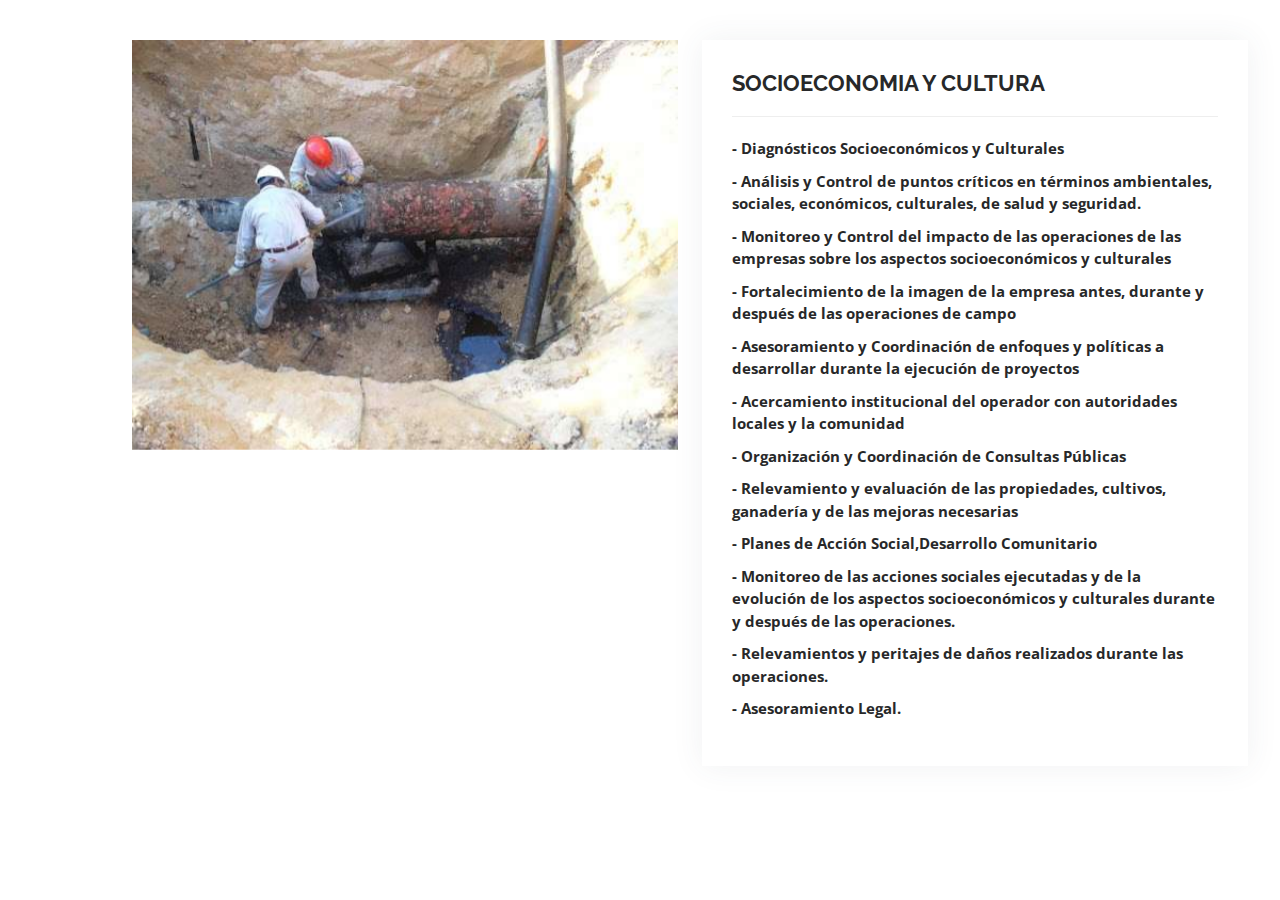
<file: servicio4.html>
<!DOCTYPE html>
<html lang="en">

<head>
  <meta charset="utf-8">
  <meta content="width=device-width, initial-scale=1.0" name="viewport">

  <title>Detalle de servicios</title>
  <meta content="" name="description">
  <meta content="" name="keywords">

  <!-- Favicons -->
  <link href="assets/img/favicon.png" rel="icon">
  <link href="assets/img/apple-touch-icon.png" rel="apple-touch-icon">

  <!-- Google Fonts -->
  <link href="https://fonts.googleapis.com/css?family=Open+Sans:300,300i,400,400i,600,600i,700,700i|Raleway:300,300i,400,400i,500,500i,600,600i,700,700i|Poppins:300,300i,400,400i,500,500i,600,600i,700,700i" rel="stylesheet">

  <!-- Vendor CSS Files -->
  <link href="assets/vendor/aos/aos.css" rel="stylesheet">
  <link href="assets/vendor/bootstrap/css/bootstrap.min.css" rel="stylesheet">
  <link href="assets/vendor/bootstrap-icons/bootstrap-icons.css" rel="stylesheet">
  <link href="assets/vendor/boxicons/css/boxicons.min.css" rel="stylesheet">
  <link href="assets/vendor/glightbox/css/glightbox.min.css" rel="stylesheet">
  <link href="assets/vendor/swiper/swiper-bundle.min.css" rel="stylesheet">

  <!-- Template Main CSS File -->
  <link href="assets/css/style.css" rel="stylesheet">

  <!-- =======================================================
  * Template Name: MyResume
  * Updated: Jan 09 2024 with Bootstrap v5.3.2
  * Template URL: https://bootstrapmade.com/free-html-bootstrap-template-my-resume/
  * Author: BootstrapMade.com
  * License: https://bootstrapmade.com/license/
  ======================================================== -->
</head>

<body>

  <main id="main">

    <!-- ======= Portfolio Details Section ======= -->
    <section id="portfolio-details" class="portfolio-details">
      <div class="container">

        <div class="row gy-4">

          <div class="col-lg-6">
            <div class="portfolio-details-slider swiper">
              <div class="swiper-wrapper align-items-center">

                <div class="swiper-slide">
                  <img src="assets/img/portfolio/portfolio-4-details-1.jpg" alt="">
                </div>

               

              </div>
              <div class="swiper-pagination"></div>
            </div>
          </div>

          <div class="col-lg-6">
            <div class="portfolio-info">
              <h3>SOCIOECONOMIA Y CULTURA</h3>
              <ul>
                <ul>
                  <li><strong>- Diagnósticos Socioeconómicos y Culturales</strong></li>
                    <li><strong>- Análisis y Control de puntos críticos en términos  ambientales, sociales, económicos, culturales, de salud y seguridad.</strong></li>
                    <li><strong>- Monitoreo y  Control del impacto de las operaciones  de las empresas  sobre los  aspectos socioeconómicos y culturales</strong></li>
                    <li><strong>- Fortalecimiento de la imagen de la empresa antes, durante y después de las operaciones de campo </strong></a></li>
                    <li><strong>- Asesoramiento y Coordinación de enfoques y políticas a desarrollar durante la ejecución de proyectos</strong></a></li>
                    <li><strong>- Acercamiento institucional del operador con autoridades locales y la comunidad</strong></a></li>
                    <li><strong>- Organización y Coordinación de Consultas Públicas</strong></a></li>
                    <li><strong>- Relevamiento y evaluación de las propiedades, cultivos, ganadería y de las mejoras necesarias</strong></a></li>
                    <li><strong>- Planes de Acción Social,Desarrollo Comunitario</strong></a></li>
                    <li><strong>- Monitoreo  de las acciones sociales ejecutadas y de la evolución de los aspectos socioeconómicos y culturales durante y después de las operaciones.</strong></a></li>
                    <li><strong>- Relevamientos y peritajes de daños realizados durante las operaciones. </strong></a></li>
                    <li><strong>- Asesoramiento Legal.</strong></a></li>
                </ul>
              </ul>
          </div>
        </div>

      </div>
    </section><!-- End Portfolio Details Section -->

  </main><!-- End #main -->

  <div id="preloader"></div>
  <a href="#" class="back-to-top d-flex align-items-center justify-content-center"><i class="bi bi-arrow-up-short"></i></a>

  <!-- Vendor JS Files -->
  <script src="assets/vendor/purecounter/purecounter_vanilla.js"></script>
  <script src="assets/vendor/aos/aos.js"></script>
  <script src="assets/vendor/bootstrap/js/bootstrap.bundle.min.js"></script>
  <script src="assets/vendor/glightbox/js/glightbox.min.js"></script>
  <script src="assets/vendor/isotope-layout/isotope.pkgd.min.js"></script>
  <script src="assets/vendor/swiper/swiper-bundle.min.js"></script>
  <script src="assets/vendor/typed.js/typed.umd.js"></script>
  <script src="assets/vendor/waypoints/noframework.waypoints.js"></script>
  <script src="assets/vendor/php-email-form/validate.js"></script>

  <!-- Template Main JS File -->
  <script src="assets/js/main.js"></script>

</body>

</html>
</file>
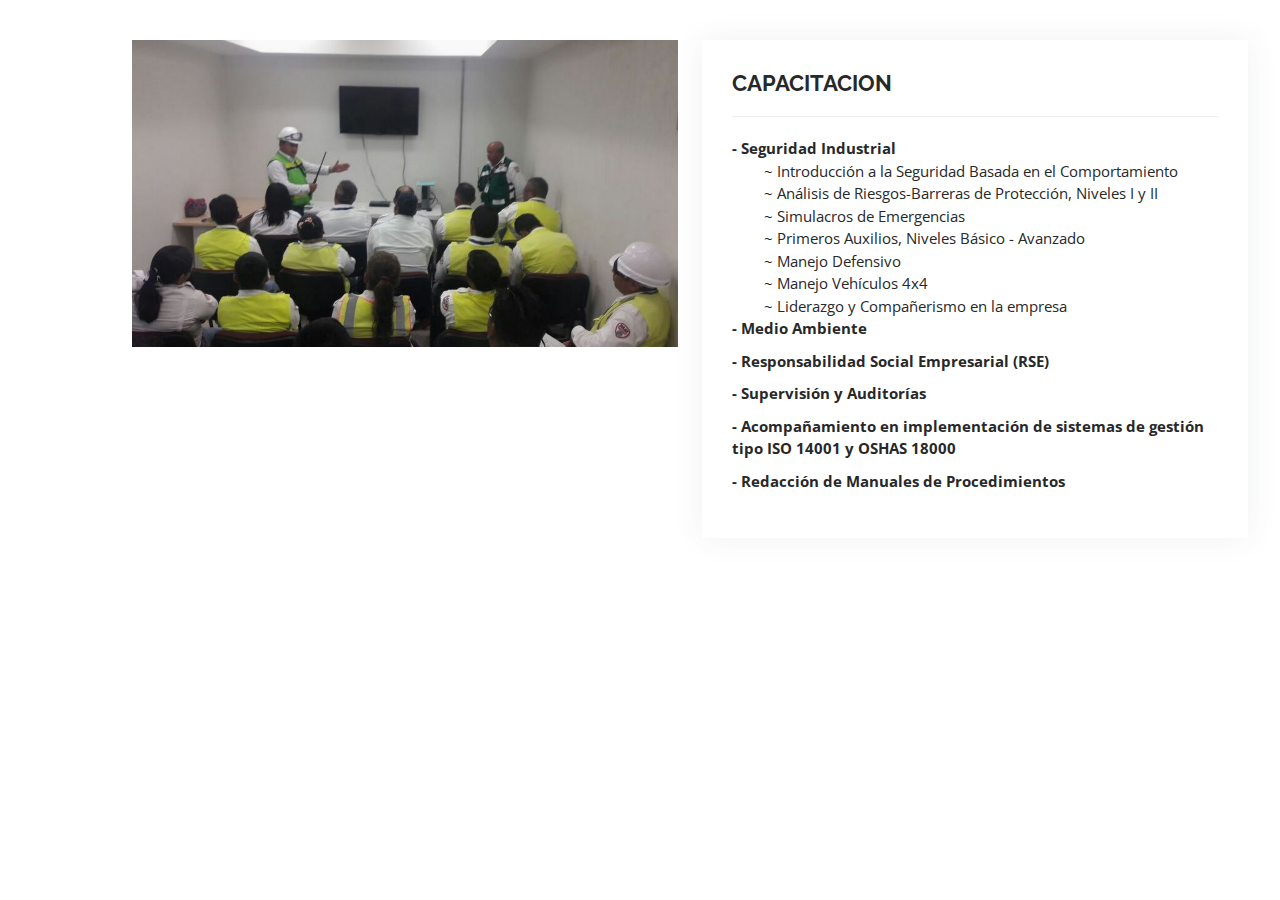
<file: servicio5.html>
<!DOCTYPE html>
<html lang="en">

<head>
  <meta charset="utf-8">
  <meta content="width=device-width, initial-scale=1.0" name="viewport">

  <title>Detalle de servicios</title>
  <meta content="" name="description">
  <meta content="" name="keywords">

  <!-- Favicons -->
  <link href="assets/img/favicon.png" rel="icon">
  <link href="assets/img/apple-touch-icon.png" rel="apple-touch-icon">

  <!-- Google Fonts -->
  <link href="https://fonts.googleapis.com/css?family=Open+Sans:300,300i,400,400i,600,600i,700,700i|Raleway:300,300i,400,400i,500,500i,600,600i,700,700i|Poppins:300,300i,400,400i,500,500i,600,600i,700,700i" rel="stylesheet">

  <!-- Vendor CSS Files -->
  <link href="assets/vendor/aos/aos.css" rel="stylesheet">
  <link href="assets/vendor/bootstrap/css/bootstrap.min.css" rel="stylesheet">
  <link href="assets/vendor/bootstrap-icons/bootstrap-icons.css" rel="stylesheet">
  <link href="assets/vendor/boxicons/css/boxicons.min.css" rel="stylesheet">
  <link href="assets/vendor/glightbox/css/glightbox.min.css" rel="stylesheet">
  <link href="assets/vendor/swiper/swiper-bundle.min.css" rel="stylesheet">

  <!-- Template Main CSS File -->
  <link href="assets/css/style.css" rel="stylesheet">

  <!-- =======================================================
  * Template Name: MyResume
  * Updated: Jan 09 2024 with Bootstrap v5.3.2
  * Template URL: https://bootstrapmade.com/free-html-bootstrap-template-my-resume/
  * Author: BootstrapMade.com
  * License: https://bootstrapmade.com/license/
  ======================================================== -->
</head>

<body>

  <main id="main">

    <!-- ======= Portfolio Details Section ======= -->
    <section id="portfolio-details" class="portfolio-details">
      <div class="container">

        <div class="row gy-4">

          <div class="col-lg-6">
            <div class="portfolio-details-slider swiper">
              <div class="swiper-wrapper align-items-center">

                <div class="swiper-slide">
                  <img src="assets/img/portfolio/portfolio-5-details-1.jpg" alt="">
                </div>

               

              </div>
              <div class="swiper-pagination"></div>
            </div>
          </div>

          <div class="col-lg-6">
            <div class="portfolio-info">
              <h3>CAPACITACION</h3>
              <ul>
                <li><strong>- Seguridad Industrial</strong></li>
              <ul>
                 <ol>~ Introducción a la Seguridad Basada en el Comportamiento</ol>
                 <ol>~ Análisis de Riesgos-Barreras de Protección, Niveles I y II</ol>
                 <ol>~ Simulacros de Emergencias</ol>
                 <ol>~ Primeros Auxilios, Niveles Básico - Avanzado</ol>
                 <ol>~ Manejo Defensivo</ol>
                 <ol>~ Manejo Vehículos 4x4</ol>
                 <ol>~ Liderazgo y Compañerismo en la empresa</ol>
              </ul>
                <li><strong>- Medio Ambiente</strong></li>
                <li><strong>- Responsabilidad Social Empresarial (RSE) </strong></li>
                <li><strong>- Supervisión y Auditorías </strong></a></li>
                <li><strong>- Acompañamiento en implementación de sistemas de gestión tipo ISO 14001 y OSHAS 18000</strong></a></li>
                <li><strong>- Redacción de Manuales de Procedimientos</strong></li>
              </ul>
          </div>
        </div>

      </div>
    </section><!-- End Portfolio Details Section -->

  </main><!-- End #main -->

  <div id="preloader"></div>
  <a href="#" class="back-to-top d-flex align-items-center justify-content-center"><i class="bi bi-arrow-up-short"></i></a>

  <!-- Vendor JS Files -->
  <script src="assets/vendor/purecounter/purecounter_vanilla.js"></script>
  <script src="assets/vendor/aos/aos.js"></script>
  <script src="assets/vendor/bootstrap/js/bootstrap.bundle.min.js"></script>
  <script src="assets/vendor/glightbox/js/glightbox.min.js"></script>
  <script src="assets/vendor/isotope-layout/isotope.pkgd.min.js"></script>
  <script src="assets/vendor/swiper/swiper-bundle.min.js"></script>
  <script src="assets/vendor/typed.js/typed.umd.js"></script>
  <script src="assets/vendor/waypoints/noframework.waypoints.js"></script>
  <script src="assets/vendor/php-email-form/validate.js"></script>

  <!-- Template Main JS File -->
  <script src="assets/js/main.js"></script>

</body>

</html>
</file>
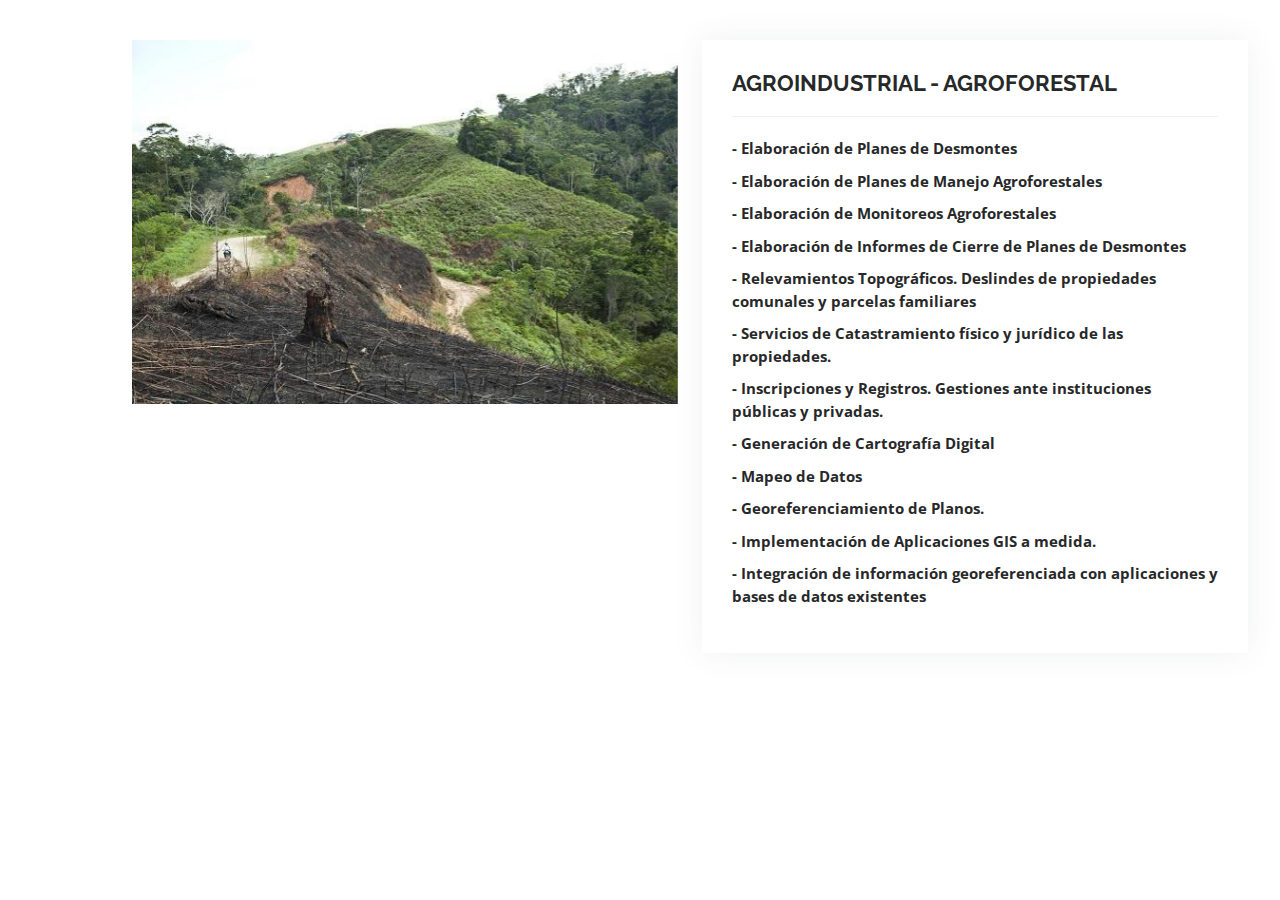
<file: servicio6.html>
<!DOCTYPE html>
<html lang="en">

<head>
  <meta charset="utf-8">
  <meta content="width=device-width, initial-scale=1.0" name="viewport">

  <title>Detalle de servicios</title>
  <meta content="" name="description">
  <meta content="" name="keywords">

  <!-- Favicons -->
  <link href="assets/img/favicon.png" rel="icon">
  <link href="assets/img/apple-touch-icon.png" rel="apple-touch-icon">

  <!-- Google Fonts -->
  <link href="https://fonts.googleapis.com/css?family=Open+Sans:300,300i,400,400i,600,600i,700,700i|Raleway:300,300i,400,400i,500,500i,600,600i,700,700i|Poppins:300,300i,400,400i,500,500i,600,600i,700,700i" rel="stylesheet">

  <!-- Vendor CSS Files -->
  <link href="assets/vendor/aos/aos.css" rel="stylesheet">
  <link href="assets/vendor/bootstrap/css/bootstrap.min.css" rel="stylesheet">
  <link href="assets/vendor/bootstrap-icons/bootstrap-icons.css" rel="stylesheet">
  <link href="assets/vendor/boxicons/css/boxicons.min.css" rel="stylesheet">
  <link href="assets/vendor/glightbox/css/glightbox.min.css" rel="stylesheet">
  <link href="assets/vendor/swiper/swiper-bundle.min.css" rel="stylesheet">

  <!-- Template Main CSS File -->
  <link href="assets/css/style.css" rel="stylesheet">

  <!-- =======================================================
  * Template Name: MyResume
  * Updated: Jan 09 2024 with Bootstrap v5.3.2
  * Template URL: https://bootstrapmade.com/free-html-bootstrap-template-my-resume/
  * Author: BootstrapMade.com
  * License: https://bootstrapmade.com/license/
  ======================================================== -->
</head>

<body>

  <main id="main">

    <!-- ======= Portfolio Details Section ======= -->
    <section id="portfolio-details" class="portfolio-details">
      <div class="container">

        <div class="row gy-4">

          <div class="col-lg-6">
            <div class="portfolio-details-slider swiper">
              <div class="swiper-wrapper align-items-center">

                <div class="swiper-slide">
                  <img src="assets/img/portfolio/portfolio-6-details-1.jpg" alt="">
                </div>

                

              </div>
              <div class="swiper-pagination"></div>
            </div>
          </div>

          <div class="col-lg-6">
            <div class="portfolio-info">
              <h3>AGROINDUSTRIAL - AGROFORESTAL</h3>
              <ul>
                <ul>
                  <li><strong>- Elaboración de Planes de Desmontes</strong></li>
                  <li><strong>- Elaboración de Planes de Manejo Agroforestales</strong></li>
                  <li><strong>- Elaboración de Monitoreos Agroforestales</strong></li>
                  <li><strong>- Elaboración de Informes de Cierre de Planes de Desmontes </strong></a></li>
                  <li><strong>- Relevamientos Topográficos. Deslindes de propiedades comunales y parcelas familiares</strong></a></li>
                  <li><strong>- Servicios de Catastramiento físico y jurídico de las propiedades.</strong></a></li>
                  <li><strong>- Inscripciones y Registros. Gestiones ante instituciones públicas y privadas.</strong></a></li>
                  <li><strong>- Generación de Cartografía Digital</strong></a></li>
                  <li><strong>- Mapeo de Datos</strong></a></li>
                  <li><strong>- Georeferenciamiento de Planos.</strong></a></li>
                  <li><strong>- Implementación  de Aplicaciones GIS a medida.</strong></a></li>
                  <li><strong>- Integración de información georeferenciada con aplicaciones y bases de datos existentes</strong></a></li>
                </ul>
              </ul>
          </div>
        </div>

      </div>
    </section><!-- End Portfolio Details Section -->

  </main><!-- End #main -->

  <div id="preloader"></div>
  <a href="#" class="back-to-top d-flex align-items-center justify-content-center"><i class="bi bi-arrow-up-short"></i></a>

  <!-- Vendor JS Files -->
  <script src="assets/vendor/purecounter/purecounter_vanilla.js"></script>
  <script src="assets/vendor/aos/aos.js"></script>
  <script src="assets/vendor/bootstrap/js/bootstrap.bundle.min.js"></script>
  <script src="assets/vendor/glightbox/js/glightbox.min.js"></script>
  <script src="assets/vendor/isotope-layout/isotope.pkgd.min.js"></script>
  <script src="assets/vendor/swiper/swiper-bundle.min.js"></script>
  <script src="assets/vendor/typed.js/typed.umd.js"></script>
  <script src="assets/vendor/waypoints/noframework.waypoints.js"></script>
  <script src="assets/vendor/php-email-form/validate.js"></script>

  <!-- Template Main JS File -->
  <script src="assets/js/main.js"></script>

</body>

</html>
</file>
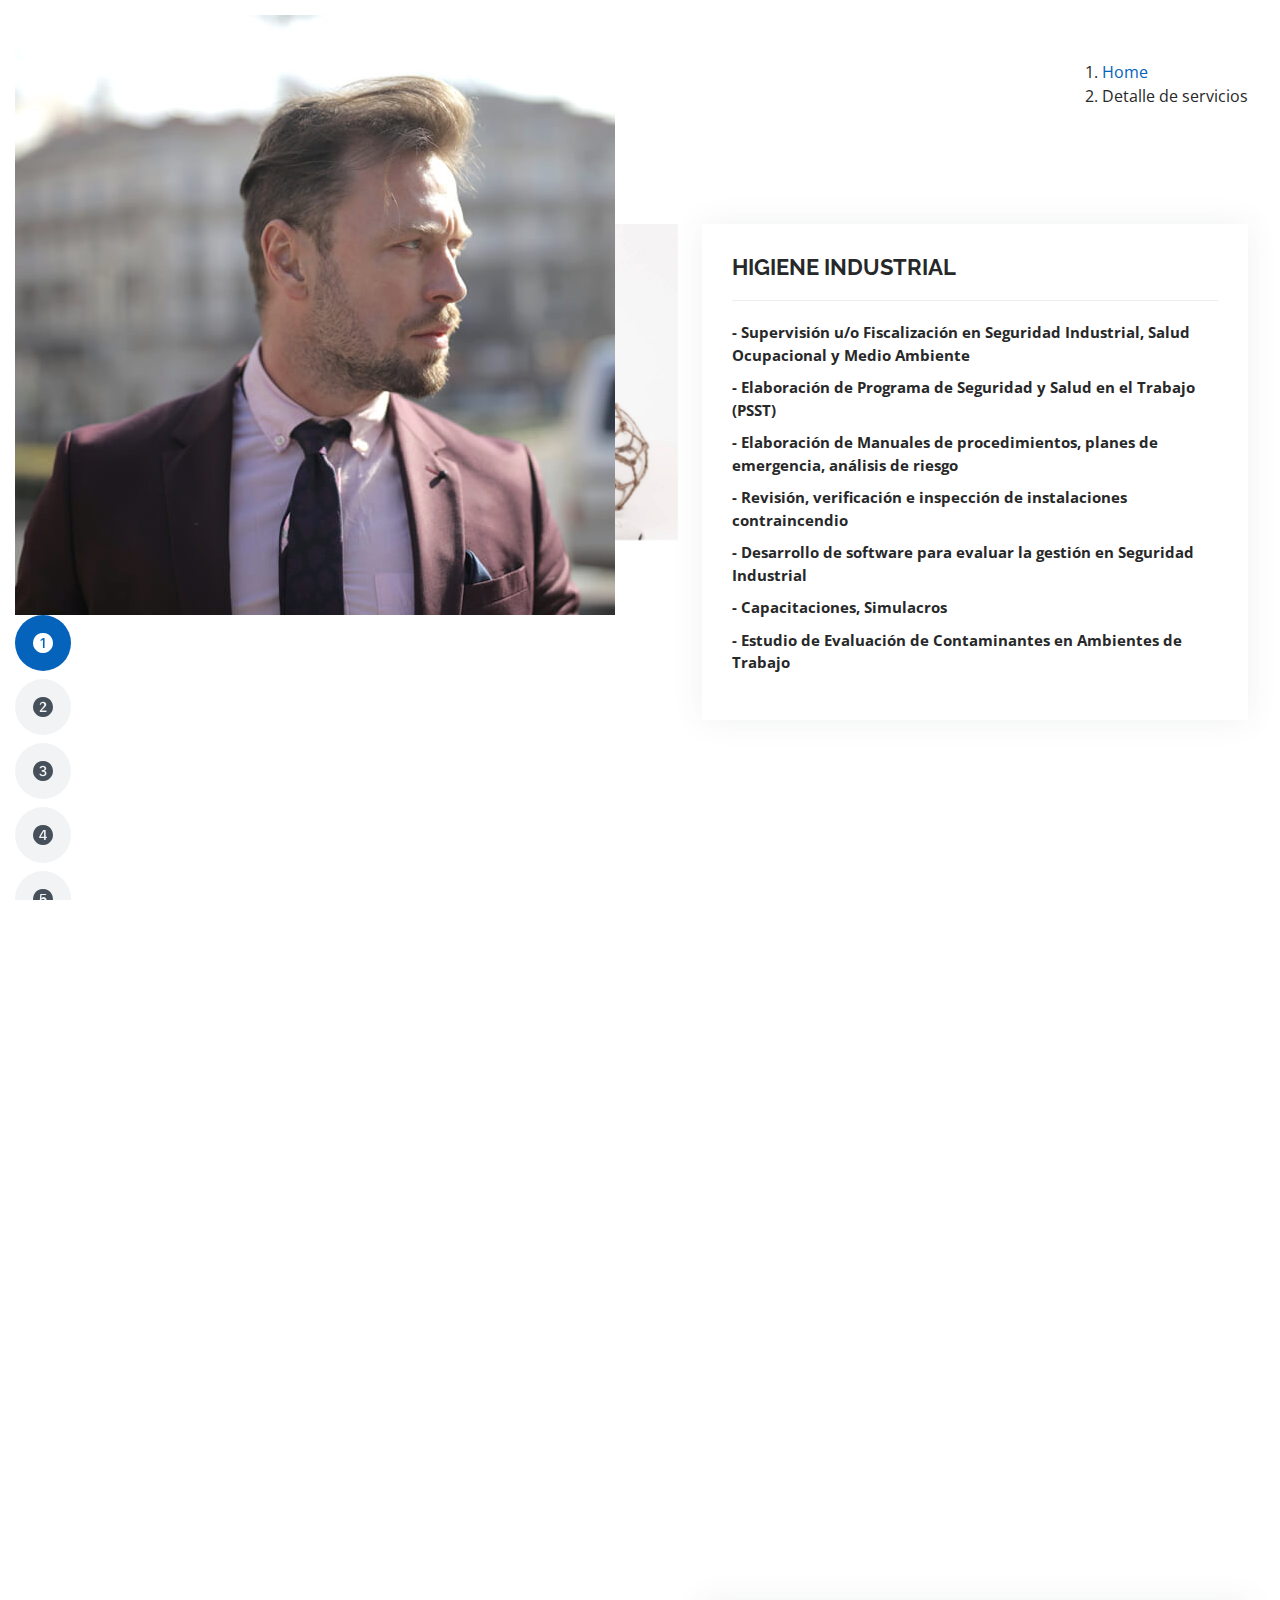
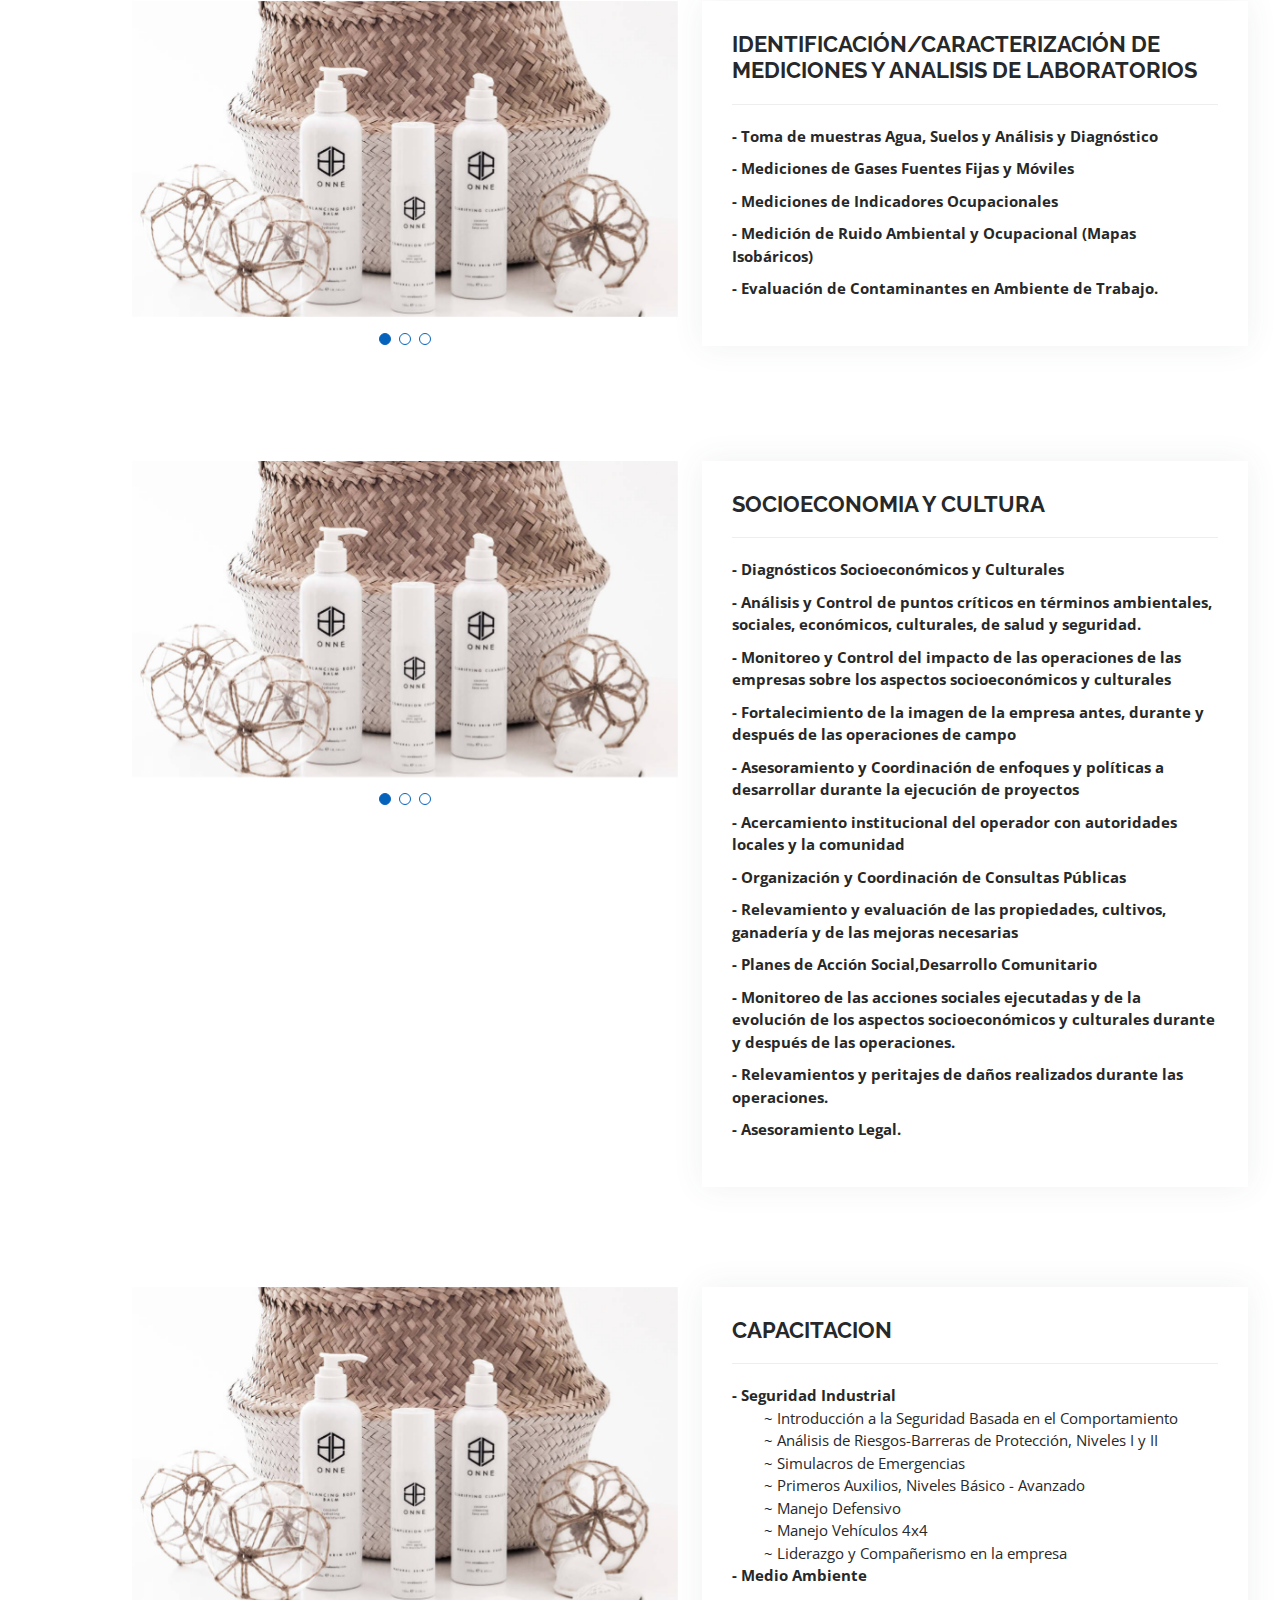
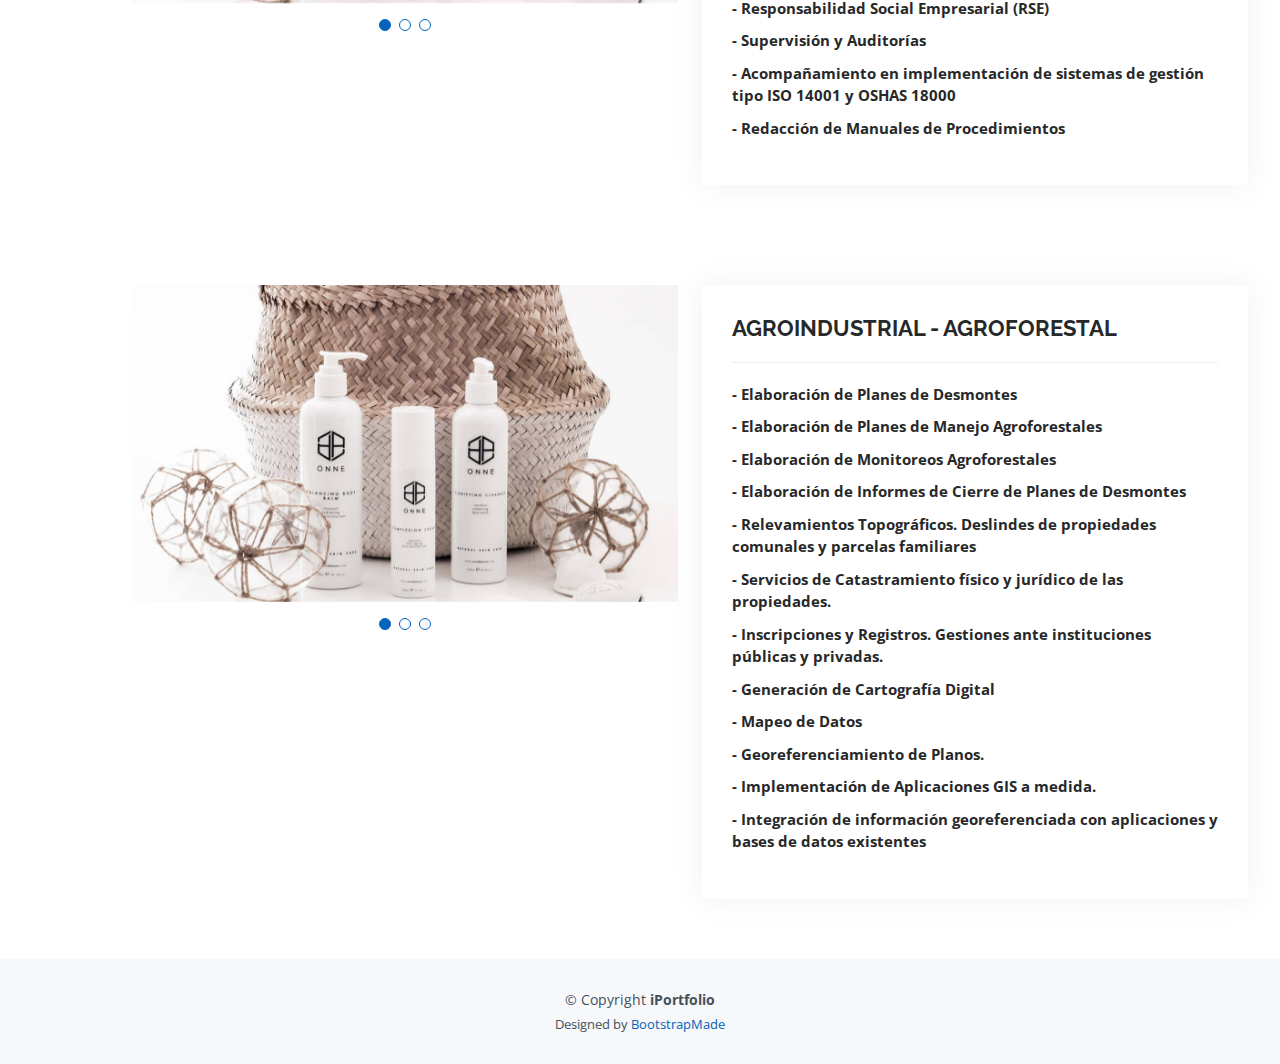
<file: servicios.html>
<!DOCTYPE html>
<html lang="en">

<head>
  <meta charset="utf-8">
  <meta content="width=device-width, initial-scale=1.0" name="viewport">

  <title>Portfolio Details - iPortfolio Bootstrap Template</title>
  <meta content="" name="description">
  <meta content="" name="keywords">

  <!-- Favicons -->
  <link href="assets/img/favicon.png" rel="icon">
  <link href="assets/img/apple-touch-icon.png" rel="apple-touch-icon">

  <!-- Google Fonts -->
  <link href="https://fonts.googleapis.com/css?family=Open+Sans:300,300i,400,400i,600,600i,700,700i|Raleway:300,300i,400,400i,500,500i,600,600i,700,700i|Poppins:300,300i,400,400i,500,500i,600,600i,700,700i" rel="stylesheet">

  <!-- Vendor CSS Files -->
  <link href="assets/vendor/aos/aos.css" rel="stylesheet">
  <link href="assets/vendor/bootstrap/css/bootstrap.min.css" rel="stylesheet">
  <link href="assets/vendor/bootstrap-icons/bootstrap-icons.css" rel="stylesheet">
  <link href="assets/vendor/boxicons/css/boxicons.min.css" rel="stylesheet">
  <link href="assets/vendor/glightbox/css/glightbox.min.css" rel="stylesheet">
  <link href="assets/vendor/swiper/swiper-bundle.min.css" rel="stylesheet">

  <!-- Template Main CSS File -->
  <link href="assets/css/style.css" rel="stylesheet">

  <!-- =======================================================
  * Template Name: iPortfolio
  * Updated: Jan 09 2024 with Bootstrap v5.3.2
  * Template URL: https://bootstrapmade.com/iportfolio-bootstrap-portfolio-websites-template/
  * Author: BootstrapMade.com
  * License: https://bootstrapmade.com/license/
  ======================================================== -->
</head>

<body>

  <!-- ======= Mobile nav toggle button ======= -->
  <i class="bi bi-list mobile-nav-toggle d-xl-none"></i>

  <!-- ======= Header ======= -->
  <header id="header">
    <div class="d-flex flex-column">
        <div class="profile">
             <img src="assets/img/profile-img.jpg" >
        </div>
      
      <nav id="navbar" class="nav-menu navbar">
        <ul>
          <li><a href="#uno" class="nav-link scrollto active"><i class="bi bi-1-circle-fill"></i> <span>Higiene industrial</span></a></li>
          <li><a href="#dos" class="nav-link scrollto"><i class="bi bi-2-circle-fill"></i> <span>Medio ambiente</span></a></li>
          <li><a href="#tres" class="nav-link scrollto"><i class="bi bi-3-circle-fill"></i> <span>Medicion y Analisis laboratorio</span></a></li>
          <li><a href="#cuatro" class="nav-link scrollto"><i class="bi bi-4-circle-fill"></i> <span>Socioeconomia y cultura </span></a></li>
          <li><a href="#cinco" class="nav-link scrollto"><i class="bi bi-5-circle-fill"></i> <span>Capacitaciones</span></a></li>
          <li><a href="#seis" class="nav-link scrollto"><i class="bi bi-6-circle-fill"></i> <span>Agroindustrial y Agroforestal</span></a></li>
        </ul>
      </nav><!-- .nav-menu -->
    </div>
  </header><!-- End Header -->

  <main id="main">
 
    <!-- ======= Breadcrumbs ======= -->
    <section id="breadcrumbs" class="breadcrumbs">
      <div class="container">

        <div class="d-flex justify-content-between align-items-center">
          <h2>Detalle de servicios</h2>
          <ol>
            <li><a href="index.html">Home</a></li>
            <li>Detalle de servicios</li>
          </ol>
        </div>

      </div>
    </section><!-- End Breadcrumbs -->

    <!-- ======= Portfolio Details Section ======= -->
    <section id="uno" class="portfolio-details">
      <div class="container">

        <div class="row gy-4">

          <div class="col-lg-6">
            <div class="portfolio-details-slider swiper">
              <div class="swiper-wrapper align-items-center">

                <div class="swiper-slide">
                  <img src="assets/img/portfolio/portfolio-details-1.jpg" alt="">
                </div>

                <div class="swiper-slide">
                  <img src="assets/img/portfolio/portfolio-details-2.jpg" alt="">
                </div>

                <div class="swiper-slide">
                  <img src="assets/img/portfolio/portfolio-details-3.jpg" alt="">
                </div>

              </div>
              <div class="swiper-pagination"></div>
            </div>
          </div>

          <div class="col-lg-6">
            <div class="portfolio-info">
              <div class="section-title1">
                <h3>HIGIENE INDUSTRIAL</h3>
              </div>
              <ul>
                <li><strong>- Supervisión u/o Fiscalización en Seguridad Industrial, Salud Ocupacional y Medio Ambiente</strong></li>
                <li><strong>- Elaboración de Programa de Seguridad y Salud en el Trabajo (PSST)</strong></li>
                <li><strong>- Elaboración de Manuales de procedimientos,  planes de emergencia, análisis de riesgo</strong></li>
                <li><strong>- Revisión, verificación e inspección de instalaciones contraincendio</strong></a></li>
                <li><strong>- Desarrollo de software para evaluar la gestión en Seguridad Industrial</strong></a></li>
                <li><strong>- Capacitaciones, Simulacros</strong></a></li>
                <li><strong>- Estudio de Evaluación de Contaminantes en Ambientes de Trabajo</strong></a></li>
              </ul>
            </div>
          </div>

        </div>

      </div>
    </section><!-- End Portfolio Details Section -->
<!-- ======= dos Section ======= -->
<section id="dos" class="portfolio-details">
  <div class="container" data-aos="fade-in">
    <div class="row gy-4">

      <div class="col-lg-6">
        <div class="portfolio-details-slider swiper">
          <div class="swiper-wrapper align-items-center">

            <div class="swiper-slide">
              <img src="assets/img/portfolio/portfolio-details-1.jpg" alt="">
            </div>

            <div class="swiper-slide">
              <img src="assets/img/portfolio/portfolio-details-2.jpg" alt="">
            </div>

            <div class="swiper-slide">
              <img src="assets/img/portfolio/portfolio-details-3.jpg" alt="">
            </div>

          </div>
          <div class="swiper-pagination"></div>
        </div>
      </div>

      <div class="col-lg-6">
        <div class="portfolio-info">
          <div class="section-title1">
            <h3>MEDIO AMBIENTE</h3>
          </div>
          <ul>
            <li><strong>- Elaboración de Diagnósticos Ambientales</strong></li>
            <li><strong>- Elaboración de Formulario de Nivel de Categorización Ambiental “FNCA”</strong></li>
            <li><strong>- Elaboración de Manifiestos Ambientales “MA” </strong></li>
            <li><strong>- Elaboración de Registro Ambiental Industrial “RAI” </strong></a></li>
            <li><strong>- Elaboración de PPM-PASA</strong></a></li>
            <li><strong>- Elaboración Participativa de Documentos de Información Pública “DIP”</strong></a></li>
            <li><strong>- Elaboración de Estudios de Evaluación de Impacto Ambiental “EEIA”</strong></a></li>
            <li><strong>- Elaboración de Licencias para Actividades con Sustancias Peleigrosas “LASP”</strong></a></li>
            <li><strong>- Estudios de alternativas de proyectos energéticos </strong></a></li>
            <li><strong>- Fiscalización de actividades, obras o proyectos en Salud, Seguridad y Medio Ambiente</strong></a></li>
            <li><strong>- Fiscalización de actividades, obras o proyectos en relaciones y asuntos comunitarios.</strong></a></li>
            <li><strong>- Monitoreos Ambientales y Socioambientales Trámites para obtención de Licencias Ambientales</strong></a></li>
          </ul>
        </div>
      </div>

    </div>
</section><!-- End dos -->
<!-- ======= tres Section ======= -->
 <section id="tres" class="portfolio-details">
   <div class="container">
    <div class="row gy-4">

      <div class="col-lg-6">
        <div class="portfolio-details-slider swiper">
          <div class="swiper-wrapper align-items-center">

            <div class="swiper-slide">
              <img src="assets/img/portfolio/portfolio-details-1.jpg" alt="">
            </div>

            <div class="swiper-slide">
              <img src="assets/img/portfolio/portfolio-details-2.jpg" alt="">
            </div>

            <div class="swiper-slide">
              <img src="assets/img/portfolio/portfolio-details-3.jpg" alt="">
            </div>

          </div>
          <div class="swiper-pagination"></div>
        </div>
      </div>

      <div class="col-lg-6">
        <div class="portfolio-info">
          <div class="section-title1">
            <h3>IDENTIFICACIÓN/CARACTERIZACIÓN DE MEDICIONES Y ANALISIS DE LABORATORIOS</h3>
          </div>
          <ul>
            <li><strong>- Toma de muestras Agua, Suelos y Análisis y Diagnóstico</strong></li>
            <li><strong>- Mediciones de Gases Fuentes Fijas y Móviles</strong></li>
            <li><strong>- Mediciones de Indicadores Ocupacionales</strong></li>
            <li><strong>- Medición de Ruido Ambiental y Ocupacional (Mapas Isobáricos) </strong></a></li>
            <li><strong>- Evaluación de Contaminantes en Ambiente de Trabajo.</strong></a></li>
          </ul>
        </div>
      </div>

    </div>
   </div>
  </section>
  <!-- ======= end tres ======= -->
  <!-- ======= cuatro Section ======= -->
 <section id="cuatro" class="portfolio-details">
  <div class="container">
   <div class="row gy-4">

     <div class="col-lg-6">
       <div class="portfolio-details-slider swiper">
         <div class="swiper-wrapper align-items-center">

           <div class="swiper-slide">
             <img src="assets/img/portfolio/portfolio-details-1.jpg" alt="">
           </div>

           <div class="swiper-slide">
             <img src="assets/img/portfolio/portfolio-details-2.jpg" alt="">
           </div>

           <div class="swiper-slide">
             <img src="assets/img/portfolio/portfolio-details-3.jpg" alt="">
           </div>

         </div>
         <div class="swiper-pagination"></div>
       </div>
     </div>

     <div class="col-lg-6">
       <div class="portfolio-info">
        <div class="section-title1">
          <h3>SOCIOECONOMIA Y CULTURA</h3>
        </div>
         <ul>
           <li><strong>- Diagnósticos Socioeconómicos y Culturales</strong></li>
           <li><strong>- Análisis y Control de puntos críticos en términos  ambientales, sociales, económicos, culturales, de salud y seguridad.</strong></li>
           <li><strong>- Monitoreo y  Control del impacto de las operaciones  de las empresas  sobre los  aspectos socioeconómicos y culturales</strong></li>
           <li><strong>- Fortalecimiento de la imagen de la empresa antes, durante y después de las operaciones de campo </strong></a></li>
           <li><strong>- Asesoramiento y Coordinación de enfoques y políticas a desarrollar durante la ejecución de proyectos</strong></a></li>
           <li><strong>- Acercamiento institucional del operador con autoridades locales y la comunidad</strong></a></li>
           <li><strong>- Organización y Coordinación de Consultas Públicas</strong></a></li>
           <li><strong>- Relevamiento y evaluación de las propiedades, cultivos, ganadería y de las mejoras necesarias</strong></a></li>
           <li><strong>- Planes de Acción Social,Desarrollo Comunitario</strong></a></li>
           <li><strong>- Monitoreo  de las acciones sociales ejecutadas y de la evolución de los aspectos socioeconómicos y culturales durante y después de las operaciones.</strong></a></li>
           <li><strong>- Relevamientos y peritajes de daños realizados durante las operaciones. </strong></a></li>
           <li><strong>- Asesoramiento Legal.</strong></a></li>

         </ul>
       </div>
     </div>

   </div>
  </div>
 </section>
 <!-- ======= end cuatro ======= -->
 <!-- ======= cinco Section ======= -->
 <section id="cinco" class="portfolio-details">
  <div class="container">
   <div class="row gy-4">

     <div class="col-lg-6">
       <div class="portfolio-details-slider swiper">
         <div class="swiper-wrapper align-items-center">

           <div class="swiper-slide">
             <img src="assets/img/portfolio/portfolio-details-1.jpg" alt="">
           </div>

           <div class="swiper-slide">
             <img src="assets/img/portfolio/portfolio-details-2.jpg" alt="">
           </div>

           <div class="swiper-slide">
             <img src="assets/img/portfolio/portfolio-details-3.jpg" alt="">
           </div>

         </div>
         <div class="swiper-pagination"></div>
       </div>
     </div>

     <div class="col-lg-6">
       <div class="portfolio-info">
        
         <div class="section-title1">
          <h3>CAPACITACION</h3>
        </div>
         <ul>        
          <li><strong>- Seguridad Industrial</strong></li>
              <ul>
                 <ol>~ Introducción a la Seguridad Basada en el Comportamiento</ol>
                 <ol>~ Análisis de Riesgos-Barreras de Protección, Niveles I y II</ol>
                 <ol>~ Simulacros de Emergencias</ol>
                 <ol>~ Primeros Auxilios, Niveles Básico - Avanzado</ol>
                 <ol>~ Manejo Defensivo</ol>
                 <ol>~ Manejo Vehículos 4x4</ol>
                 <ol>~ Liderazgo y Compañerismo en la empresa</ol>
              </ul>
           <li><strong>- Medio Ambiente</strong></li>
           <li><strong>- Responsabilidad Social Empresarial (RSE) </strong></li>
           <li><strong>- Supervisión y Auditorías </strong></a></li>
           <li><strong>- Acompañamiento en implementación de sistemas de gestión tipo ISO 14001 y OSHAS 18000</strong></a></li>
           <li><strong>- Redacción de Manuales de Procedimientos</strong></li>          
         </ul>
       </div>
     </div>
   </div>
  </div>
 </section>
 <!-- ======= end cinco ======= -->
 <!-- ======= seis Section ======= -->
 <section id="seis" class="portfolio-details">
  <div class="container">
   <div class="row gy-4">

     <div class="col-lg-6">
       <div class="portfolio-details-slider swiper">
         <div class="swiper-wrapper align-items-center">

           <div class="swiper-slide">
             <img src="assets/img/portfolio/portfolio-details-1.jpg" alt="">
           </div>

           <div class="swiper-slide">
             <img src="assets/img/portfolio/portfolio-details-2.jpg" alt="">
           </div>

           <div class="swiper-slide">
             <img src="assets/img/portfolio/portfolio-details-3.jpg" alt="">
           </div>

         </div>
         <div class="swiper-pagination"></div>
       </div>
     </div>

     <div class="col-lg-6">
       <div class="portfolio-info">
         
         <div class="section-title1">
          <h3>AGROINDUSTRIAL - AGROFORESTAL</h3>
        </div>
         <ul>
           <li><strong>- Elaboración de Planes de Desmontes</strong></li>
           <li><strong>- Elaboración de Planes de Manejo Agroforestales</strong></li>
           <li><strong>- Elaboración de Monitoreos Agroforestales</strong></li>
           <li><strong>- Elaboración de Informes de Cierre de Planes de Desmontes </strong></a></li>
           <li><strong>- Relevamientos Topográficos. Deslindes de propiedades comunales y parcelas familiares</strong></a></li>
           <li><strong>- Servicios de Catastramiento físico y jurídico de las propiedades.</strong></a></li>
           <li><strong>- Inscripciones y Registros. Gestiones ante instituciones públicas y privadas.</strong></a></li>
           <li><strong>- Generación de Cartografía Digital</strong></a></li>
           <li><strong>- Mapeo de Datos</strong></a></li>
           <li><strong>- Georeferenciamiento de Planos.</strong></a></li>
           <li><strong>- Implementación  de Aplicaciones GIS a medida.</strong></a></li>
           <li><strong>- Integración de información georeferenciada con aplicaciones y bases de datos existentes</strong></a></li>
         </ul>
       </div>
     </div>

   </div>
  </div>
 </section>
 <!-- ======= end seis ======= -->
  </main><!-- End #main -->

  <!-- ======= Footer ======= -->
  <footer id="footer">
    <div class="container">
      <div class="copyright">
        &copy; Copyright <strong><span>iPortfolio</span></strong>
      </div>
      <div class="credits">
        <!-- All the links in the footer should remain intact. -->
        <!-- You can delete the links only if you purchased the pro version. -->
        <!-- Licensing information: https://bootstrapmade.com/license/ -->
        <!-- Purchase the pro version with working PHP/AJAX contact form: https://bootstrapmade.com/iportfolio-bootstrap-portfolio-websites-template/ -->
        Designed by <a href="https://bootstrapmade.com/">BootstrapMade</a>
      </div>
    </div>
  </footer><!-- End  Footer -->

  <a href="#" class="back-to-top d-flex align-items-center justify-content-center"><i class="bi bi-arrow-up-short"></i></a>

  <!-- Vendor JS Files -->
  <script src="assets/vendor/purecounter/purecounter_vanilla.js"></script>
  <script src="assets/vendor/aos/aos.js"></script>
  <script src="assets/vendor/bootstrap/js/bootstrap.bundle.min.js"></script>
  <script src="assets/vendor/glightbox/js/glightbox.min.js"></script>
  <script src="assets/vendor/isotope-layout/isotope.pkgd.min.js"></script>
  <script src="assets/vendor/swiper/swiper-bundle.min.js"></script>
  <script src="assets/vendor/typed.js/typed.umd.js"></script>
  <script src="assets/vendor/waypoints/noframework.waypoints.js"></script>
  <script src="assets/vendor/php-email-form/validate.js"></script>

  <!-- Template Main JS File -->
  <script src="assets/js/main.js"></script>

</body>

</html>
</file>
<file: assets/css/style.css>
/**
* Template Name: MyResume
* Updated: Jan 09 2024 with Bootstrap v5.3.2
* Template URL: https://bootstrapmade.com/free-html-bootstrap-template-my-resume/
* Author: BootstrapMade.com
* License: https://bootstrapmade.com/license/
*/

/*--------------------------------------------------------------
# General
--------------------------------------------------------------*/
body {
  font-family: "Open Sans", sans-serif;
  color: #272829;
}

a {
  color: #0563bb;
  text-decoration: none;
}

a:hover {
  color: #067ded;
  text-decoration: none;
}

h1,
h2,
h3,
h4,
h5,
h6 {
  font-family: "Raleway", sans-serif;
}

/*--------------------------------------------------------------
# Back to top button
--------------------------------------------------------------*/
.back-to-top {
  position: fixed;
  visibility: hidden;
  opacity: 0;
  right: 15px;
  bottom: 15px;
  z-index: 996;
  background: #0563bb;
  width: 40px;
  height: 40px;
  border-radius: 50px;
  transition: all 0.4s;
}

.back-to-top i {
  font-size: 28px;
  color: #fff;
  line-height: 0;
}

.back-to-top:hover {
  background: #0678e3;
  color: #fff;
}

.back-to-top.active {
  visibility: visible;
  opacity: 1;
}

/*--------------------------------------------------------------
# Preloader
--------------------------------------------------------------*/
#preloader {
  position: fixed;
  top: 0;
  left: 0;
  right: 0;
  bottom: 0;
  z-index: 9999;
  overflow: hidden;
  background: #fff;
}

#preloader:before {
  content: "";
  position: fixed;
  top: calc(50% - 30px);
  left: calc(50% - 30px);
  border: 6px solid #0563bb;
  border-top-color: #fff;
  border-bottom-color: #fff;
  border-radius: 50%;
  width: 60px;
  height: 60px;
  animation: animate-preloader 1s linear infinite;
}

@keyframes animate-preloader {
  0% {
    transform: rotate(0deg);
  }

  100% {
    transform: rotate(360deg);
  }
}

/*--------------------------------------------------------------
# Disable aos animation delay on mobile devices
--------------------------------------------------------------*/
@media screen and (max-width: 768px) {
  [data-aos-delay] {
    transition-delay: 0 !important;
  }
}

/*--------------------------------------------------------------
# Header
--------------------------------------------------------------*/
#header {
  position: fixed;
  top: 0;
  left: 0;
  bottom: 0;
  z-index: 9997;
  transition: all 0.5s;
  padding: 15px;
  overflow-y: auto;
}

@media (max-width: 991px) {
  #header {
    width: 300px;
    background: #fff;
    border-right: 1px solid #e6e9ec;
    left: -300px;
  }
}

@media (min-width: 991px) {
  #main {
    margin-left: 100px;
  }
}

/*--------------------------------------------------------------
# Navigation Menu
--------------------------------------------------------------*/
/**
* Desktop Navigation 
*/
.nav-menu {
  padding: 0;
  display: block;
}

.nav-menu * {
  margin: 0;
  padding: 0;
  list-style: none;
}

.nav-menu>ul>li {
  position: relative;
  white-space: nowrap;
}

.nav-menu a,
.nav-menu a:focus {
  display: flex;
  align-items: center;
  color: #45505b;
  padding: 10px 18px;
  margin-bottom: 8px;
  transition: 0.3s;
  font-size: 15px;
  border-radius: 50px;
  background: #f2f3f5;
  height: 56px;
  width: 100%;
  overflow: hidden;
  transition: 0.3s;
}

.nav-menu a i,
.nav-menu a:focus i {
  font-size: 20px;
}

.nav-menu a span,
.nav-menu a:focus span {
  padding: 0 5px 0 7px;
  color: #45505b;
}

@media (min-width: 992px) {

  .nav-menu a,
  .nav-menu a:focus {
    width: 56px;
  }

  .nav-menu a span,
  .nav-menu a:focus span {
    display: none;
    color: #fff;
  }
}

.nav-menu a:hover,
.nav-menu .active,
.nav-menu .active:focus,
.nav-menu li:hover>a {
  color: #fff;
  background: #0563bb;
}

.nav-menu a:hover span,
.nav-menu .active span,
.nav-menu .active:focus span,
.nav-menu li:hover>a span {
  color: #fff;
}

.nav-menu a:hover,
.nav-menu li:hover>a {
  width: 100%;
  color: #fff;
}

.nav-menu a:hover span,
.nav-menu li:hover>a span {
  display: block;
}

/**
* Mobile Navigation 
*/
.mobile-nav-toggle {
  position: fixed;
  right: 10px;
  top: 10px;
  z-index: 9998;
  border: 0;
  background: none;
  font-size: 28px;
  transition: all 0.4s;
  outline: none !important;
  line-height: 0;
  cursor: pointer;
  border-radius: 50px;
  padding: 5px;
}

.mobile-nav-toggle i {
  color: #45505b;
}

.mobile-nav-active {
  overflow: hidden;
}

.mobile-nav-active #header {
  left: 0;
}

.mobile-nav-active .mobile-nav-toggle {
  color: #fff;
  background-color: #0563bb;
}

/*--------------------------------------------------------------
# Hero Section
--------------------------------------------------------------*/
#hero {
  width: 100%;
  height: 100vh;
  background: url("../img/hero-bg.jpg") top right no-repeat;
  background-size: cover;
  position: relative;
}

@media (min-width: 992px) {
  #hero {
    padding-left: 160px;
  }
}

#hero:before {
  content: "";
  background: rgba(255, 255, 255, 0.8);
  position: absolute;
  bottom: 0;
  top: 0;
  left: 0;
  right: 0;
}

#hero h1 {
  margin: 0;
  font-size: 64px;
  font-weight: 700;
  line-height: 56px;
  color: #45505b;
}

#hero p {
  color: #45505b;
  margin: 15px 0 0 0;
  font-size: 26px;
  font-family: "Poppins", sans-serif;
}

#hero p span {
  color: #0563bb;
  letter-spacing: 1px;
}

#hero .social-links {
  margin-top: 30px;
}

#hero .social-links a {
  font-size: 24px;
  display: inline-block;
  color: #45505b;
  line-height: 1;
  margin-right: 20px;
  transition: 0.3s;
}

#hero .social-links a:hover {
  color: #0563bb;
}

@media (max-width: 992px) {
  #hero {
    text-align: center;
  }

  #hero h1 {
    font-size: 32px;
    line-height: 36px;
  }

  #hero p {
    margin-top: 10px;
    font-size: 20px;
    line-height: 24px;
  }
}

/*--------------------------------------------------------------
# Sections General
--------------------------------------------------------------*/
section {
  padding: 60px 0;
  overflow: hidden;
}

.section-title {
  text-align: center;
  padding-bottom: 30px;
}

.section-title h2 {
  font-size: 32px;
  font-weight: bold;
  text-transform: uppercase;
  margin-bottom: 20px;
  padding-bottom: 20px;
  position: relative;
  color: #45505b;
}

.section-title h2::before {
  content: "";
  position: absolute;
  display: block;
  width: 120px;
  height: 1px;
  background: #ddd;
  bottom: 1px;
  left: calc(50% - 60px);
}

.section-title h2::after {
  content: "";
  position: absolute;
  display: block;
  width: 40px;
  height: 3px;
  background: #0563bb;
  bottom: 0;
  left: calc(50% - 20px);
}

.section-title p {
  margin-bottom: 0;
}

/*--------------------------------------------------------------
# About
--------------------------------------------------------------*/
.about .content h3 {
  font-weight: 700;
  font-size: 26px;
  color: #728394;
}

.about .content ul {
  list-style: none;
  padding: 0;
}

.about .content ul li {
  margin-bottom: 20px;
  display: flex;
  align-items: center;
}

.about .content ul strong {
  margin-right: 10px;
}

.about .content ul i {
  font-size: 16px;
  margin-right: 5px;
  color: #0563bb;
  line-height: 0;
}

.about .content p:last-child {
  margin-bottom: 0;
}

/*--------------------------------------------------------------
# Facts
--------------------------------------------------------------*/
.facts .count-box {
  padding: 30px 30px 25px 30px;
  margin-top: 30px;
  width: 100%;
  position: relative;
  text-align: center;
  background: #fff;
}

.facts .count-box i {
  position: absolute;
  top: -25px;
  left: 50%;
  transform: translateX(-50%);
  font-size: 24px;
  background: #0563bb;
  color: #fff;
  border-radius: 50px;
  display: inline-flex;
  align-items: center;
  justify-content: center;
  width: 48px;
  height: 48px;
}

.facts .count-box span {
  font-size: 36px;
  display: block;
  font-weight: 600;
  color: #011426;
}

.facts .count-box p {
  padding: 0;
  margin: 0;
  font-family: "Raleway", sans-serif;
  font-size: 14px;
}

/*--------------------------------------------------------------
# Akills
--------------------------------------------------------------*/
.skills .progress {
  height: 60px;
  display: block;
  background: none;
  border-radius: 0;
}

.skills .progress .skill {
  padding: 10px 0;
  margin: 0;
  text-transform: uppercase;
  display: block;
  font-weight: 600;
  font-family: "Poppins", sans-serif;
  color: #45505b;
}

.skills .progress .skill .val {
  float: right;
  font-style: normal;
}

.skills .progress-bar-wrap {
  background: #f2f3f5;
}

.skills .progress-bar {
  width: 1px;
  height: 10px;
  transition: 0.9s;
  background-color: #0563bb;
}

/*--------------------------------------------------------------
# Resume
--------------------------------------------------------------*/
.resume .resume-title {
  font-size: 26px;
  font-weight: 700;
  margin-top: 20px;
  margin-bottom: 20px;
  color: #45505b;
}

.resume .resume-item {
  padding: 0 0 20px 20px;
  margin-top: -2px;
  border-left: 2px solid #0563bb;
  position: relative;
}

.resume .resume-item h4 {
  line-height: 18px;
  font-size: 18px;
  font-weight: 600;
  text-transform: uppercase;
  font-family: "Poppins", sans-serif;
  color: #0563bb;
  margin-bottom: 10px;
}

.resume .resume-item h5 {
  font-size: 16px;
  background: #f7f8f9;
  padding: 5px 15px;
  display: inline-block;
  font-weight: 600;
  margin-bottom: 10px;
}

.resume .resume-item ul {
  padding-left: 20px;
}

.resume .resume-item ul li {
  padding-bottom: 10px;
}

.resume .resume-item:last-child {
  padding-bottom: 0;
}

.resume .resume-item::before {
  content: "";
  position: absolute;
  width: 16px;
  height: 16px;
  border-radius: 50px;
  left: -9px;
  top: 0;
  background: #fff;
  border: 2px solid #0563bb;
}

/*--------------------------------------------------------------
# Portfolio
--------------------------------------------------------------*/
.portfolio .portfolio-item {
  margin-bottom: 30px;
}

.portfolio #portfolio-flters {
  padding: 0;
  margin: 0 auto 25px auto;
  list-style: none;
  text-align: center;
  background: #fff;
  border-radius: 50px;
  padding: 2px 15px;
}

.portfolio #portfolio-flters li {
  cursor: pointer;
  display: inline-block;
  padding: 10px 15px;
  font-size: 14px;
  font-weight: 600;
  line-height: 1;
  text-transform: uppercase;
  color: #272829;
  margin-bottom: 5px;
  transition: all 0.3s ease-in-out;
}

.portfolio #portfolio-flters li:hover,
.portfolio #portfolio-flters li.filter-active {
  color: #0563bb;
}

.portfolio #portfolio-flters li:last-child {
  margin-right: 0;
}

.portfolio .portfolio-wrap {
  transition: 0.3s;
  position: relative;
  overflow: hidden;
  z-index: 1;
  background: rgba(69, 80, 91, 0.8);
}

.portfolio .portfolio-wrap::before {
  content: "";
  background: rgba(255, 255, 255, 0.7);
  position: absolute;
  left: 30px;
  right: 30px;
  top: 30px;
  bottom: 30px;
  transition: all ease-in-out 0.3s;
  z-index: 2;
  opacity: 0;
}

.portfolio .portfolio-wrap .portfolio-info {
  opacity: 0;
  position: absolute;
  top: 0;
  left: 0;
  right: 0;
  bottom: 0;
  text-align: center;
  z-index: 3;
  transition: all ease-in-out 0.3s;
  display: flex;
  flex-direction: column;
  justify-content: center;
  align-items: center;
}

.portfolio .portfolio-wrap .portfolio-info::before {
  display: block;
  content: "";
  width: 48px;
  height: 48px;
  position: absolute;
  top: 35px;
  left: 35px;
  border-top: 3px solid #d7dce1;
  border-left: 3px solid #d7dce1;
  transition: all 0.5s ease 0s;
  z-index: 9994;
}

.portfolio .portfolio-wrap .portfolio-info::after {
  display: block;
  content: "";
  width: 48px;
  height: 48px;
  position: absolute;
  bottom: 35px;
  right: 35px;
  border-bottom: 3px solid #d7dce1;
  border-right: 3px solid #d7dce1;
  transition: all 0.5s ease 0s;
  z-index: 9994;
}

.portfolio .portfolio-wrap .portfolio-info h4 {
  font-size: 20px;
  color: #45505b;
  font-weight: 600;
}

.portfolio .portfolio-wrap .portfolio-info p {
  color: #45505b;
  font-size: 14px;
  text-transform: uppercase;
  padding: 0;
  margin: 0;
}

.portfolio .portfolio-wrap .portfolio-links {
  text-align: center;
  z-index: 4;
}

.portfolio .portfolio-wrap .portfolio-links a {
  color: #45505b;
  margin: 0 2px;
  font-size: 28px;
  display: inline-block;
  transition: 0.3s;
}

.portfolio .portfolio-wrap .portfolio-links a:hover {
  color: #148af9;
}

.portfolio .portfolio-wrap:hover::before {
  top: 0;
  left: 0;
  right: 0;
  bottom: 0;
  opacity: 1;
}

.portfolio .portfolio-wrap:hover .portfolio-info {
  opacity: 1;
}

.portfolio .portfolio-wrap:hover .portfolio-info::before {
  top: 15px;
  left: 15px;
}

.portfolio .portfolio-wrap:hover .portfolio-info::after {
  bottom: 15px;
  right: 15px;
}

/*--------------------------------------------------------------
# Portfolio Details
--------------------------------------------------------------*/
.portfolio-details {
  padding-top: 40px;
}

.portfolio-details .portfolio-details-slider img {
  width: 100%;
}

.portfolio-details .portfolio-details-slider .swiper-pagination {
  margin-top: 20px;
  position: relative;
}

.portfolio-details .portfolio-details-slider .swiper-pagination .swiper-pagination-bullet {
  width: 12px;
  height: 12px;
  background-color: #fff;
  opacity: 1;
  border: 1px solid #0563bb;
}

.portfolio-details .portfolio-details-slider .swiper-pagination .swiper-pagination-bullet-active {
  background-color: #0563bb;
}

.portfolio-details .portfolio-info {
  padding: 30px;
  box-shadow: 0px 0 30px rgba(69, 80, 91, 0.08);
}

.portfolio-details .portfolio-info h3 {
  font-size: 22px;
  font-weight: 700;
  margin-bottom: 20px;
  padding-bottom: 20px;
  border-bottom: 1px solid #eee;
}

.portfolio-details .portfolio-info ul {
  list-style: none;
  padding: 0;
  font-size: 15px;
}

.portfolio-details .portfolio-info ul li+li {
  margin-top: 10px;
}

.portfolio-details .portfolio-description {
  padding-top: 30px;
}

.portfolio-details .portfolio-description h2 {
  font-size: 26px;
  font-weight: 700;
  margin-bottom: 20px;
}

.portfolio-details .portfolio-description p {
  padding: 0;
}

/*--------------------------------------------------------------
# Services
--------------------------------------------------------------*/
.services .icon-box {
  text-align: center;
  padding: 70px 20px 80px 20px;
  transition: all ease-in-out 0.3s;
  background: #fff;
  box-shadow: 0px 5px 90px 0px rgba(110, 123, 131, 0.05);
}

.services .icon-box .icon {
  margin: 0 auto;
  width: 100px;
  height: 100px;
  display: flex;
  align-items: center;
  justify-content: center;
  transition: ease-in-out 0.3s;
  position: relative;
}

.services .icon-box .icon i {
  font-size: 36px;
  transition: 0.5s;
  position: relative;
}

.services .icon-box .icon svg {
  position: absolute;
  top: 0;
  left: 0;
}

.services .icon-box .icon svg path {
  transition: 0.5s;
  fill: #f5f5f5;
}

.services .icon-box h4 {
  font-weight: 600;
  margin: 10px 0 15px 0;
  font-size: 22px;
}

.services .icon-box h4 a {
  color: #45505b;
  transition: ease-in-out 0.3s;
}

.services .icon-box p {
  line-height: 24px;
  font-size: 14px;
  margin-bottom: 0;
}

.services .icon-box:hover {
  border-color: #fff;
  box-shadow: 0px 0 35px 0 rgba(0, 0, 0, 0.08);
}

.services .iconbox-blue i {
  color: #47aeff;
}

.services .iconbox-blue:hover .icon i {
  color: #fff;
}

.services .iconbox-blue:hover .icon path {
  fill: #47aeff;
}

.services .iconbox-orange i {
  color: #ffa76e;
}

.services .iconbox-orange:hover .icon i {
  color: #fff;
}

.services .iconbox-orange:hover .icon path {
  fill: #ffa76e;
}

.services .iconbox-pink i {
  color: #e80368;
}

.services .iconbox-pink:hover .icon i {
  color: #fff;
}

.services .iconbox-pink:hover .icon path {
  fill: #e80368;
}

.services .iconbox-yellow i {
  color: #ffbb2c;
}

.services .iconbox-yellow:hover .icon i {
  color: #fff;
}

.services .iconbox-yellow:hover .icon path {
  fill: #ffbb2c;
}

.services .iconbox-red i {
  color: #ff5828;
}

.services .iconbox-red:hover .icon i {
  color: #fff;
}

.services .iconbox-red:hover .icon path {
  fill: #ff5828;
}

.services .iconbox-teal i {
  color: #11dbcf;
}

.services .iconbox-teal:hover .icon i {
  color: #fff;
}

.services .iconbox-teal:hover .icon path {
  fill: #11dbcf;
}

/*--------------------------------------------------------------
# Testimonials
--------------------------------------------------------------*/
.testimonials .section-header {
  margin-bottom: 40px;
}

.testimonials .testimonials-carousel,
.testimonials .testimonials-slider {
  overflow: hidden;
}

.testimonials .testimonial-item {
  text-align: center;
}

.testimonials .testimonial-item .testimonial-img {
  width: 120px;
  border-radius: 50%;
  border: 4px solid #fff;
  margin: 0 auto;
}

.testimonials .testimonial-item h3 {
  font-size: 20px;
  font-weight: bold;
  margin: 10px 0 5px 0;
  color: #111;
}

.testimonials .testimonial-item h4 {
  font-size: 14px;
  color: #999;
  margin: 0 0 15px 0;
}

.testimonials .testimonial-item .quote-icon-left,
.testimonials .testimonial-item .quote-icon-right {
  color: #90c8fc;
  font-size: 26px;
}

.testimonials .testimonial-item .quote-icon-left {
  display: inline-block;
  left: -5px;
  position: relative;
}

.testimonials .testimonial-item .quote-icon-right {
  display: inline-block;
  right: -5px;
  position: relative;
  top: 10px;
}

.testimonials .testimonial-item p {
  font-style: italic;
  margin: 0 auto 15px auto;
}

.testimonials .swiper-pagination {
  margin-top: 20px;
  position: relative;
}

.testimonials .swiper-pagination .swiper-pagination-bullet {
  width: 12px;
  height: 12px;
  background-color: #fff;
  opacity: 1;
  border: 1px solid #0563bb;
}

.testimonials .swiper-pagination .swiper-pagination-bullet-active {
  background-color: #0563bb;
}

@media (min-width: 992px) {
  .testimonials .testimonial-item p {
    width: 80%;
  }
}

/*--------------------------------------------------------------
# Contact
--------------------------------------------------------------*/
.contact .info {
  width: 100%;
  background: #fff;
}

.contact .info i {
  font-size: 20px;
  color: #0563bb;
  float: left;
  width: 44px;
  height: 44px;
  background: #eef7ff;
  display: flex;
  justify-content: center;
  align-items: center;
  border-radius: 50px;
  transition: all 0.3s ease-in-out;
}

.contact .info h4 {
  padding: 0 0 0 60px;
  font-size: 22px;
  font-weight: 600;
  margin-bottom: 5px;
  color: #45505b;
}

.contact .info p {
  padding: 0 0 0 60px;
  margin-bottom: 0;
  font-size: 14px;
  color: #728394;
}

.contact .info .email,
.contact .info .horario,
.contact .info .phone {
  margin-top: 40px;
}

.contact .info .email:hover i,
.contact .info .address:hover i,
.contact .info .horario:hover i,
.contact .info .phone:hover i {
  background: #0563bb;
  color: #fff;
}

.contact .php-email-form {
  width: 100%;
  background: #fff;
}

.contact .php-email-form .form-group {
  padding-bottom: 18px;
}

.contact .php-email-form .error-message {
  display: none;
  color: #fff;
  background: #ed3c0d;
  text-align: left;
  padding: 15px;
  font-weight: 600;
}

.contact .php-email-form .error-message br+br {
  margin-top: 25px;
}

.contact .php-email-form .sent-message {
  display: none;
  color: #fff;
  background: #18d26e;
  text-align: center;
  padding: 15px;
  font-weight: 600;
}

.contact .php-email-form .loading {
  display: none;
  background: #fff;
  text-align: center;
  padding: 15px;
}

.contact .php-email-form .loading:before {
  content: "";
  display: inline-block;
  border-radius: 50%;
  width: 24px;
  height: 24px;
  margin: 0 10px -6px 0;
  border: 3px solid #18d26e;
  border-top-color: #eee;
  animation: animate-loading 1s linear infinite;
}

.contact .php-email-form input,
.contact .php-email-form textarea {
  border-radius: 4px;
  box-shadow: none;
  font-size: 14px;
}

.contact .php-email-form input[type=text],
.contact .php-email-form input[type=email] {
  height: 44px;
}

.contact .php-email-form textarea {
  padding: 10px 12px;
}

.contact .php-email-form button[type=submit] {
  background: #0563bb;
  border: 0;
  padding: 10px 35px;
  color: #fff;
  transition: 0.4s;
  border-radius: 50px;
}

.contact .php-email-form button[type=submit]:hover {
  background: #0678e3;
}

@keyframes animate-loading {
  0% {
    transform: rotate(0deg);
  }

  100% {
    transform: rotate(360deg);
  }
}

/*--------------------------------------------------------------
# Footer
--------------------------------------------------------------*/
#footer {
  background: #f7f8f9;
  color: #45505b;
  font-size: 14px;
  text-align: center;
  padding: 30px 0;
}

#footer h3 {
  font-size: 36px;
  font-weight: 700;
  position: relative;
  font-family: "Poppins", sans-serif;
  padding: 0;
  margin: 0 0 15px 0;
}

#footer p {
  font-size: 15;
  font-style: italic;
  padding: 0;
  margin: 0 0 40px 0;
}

#footer .social-links {
  margin: 0 0 40px 0;
}

#footer .social-links a {
  font-size: 18px;
  display: inline-block;
  background: #0563bb;
  color: #fff;
  line-height: 1;
  padding: 8px 0;
  margin-right: 4px;
  border-radius: 50%;
  text-align: center;
  width: 36px;
  height: 36px;
  transition: 0.3s;
}

#footer .social-links a:hover {
  background: #0678e3;
  color: #fff;
  text-decoration: none;
}

#footer .copyright {
  margin: 0 0 5px 0;
}

#footer .credits {
  font-size: 13px;
}
</file>
